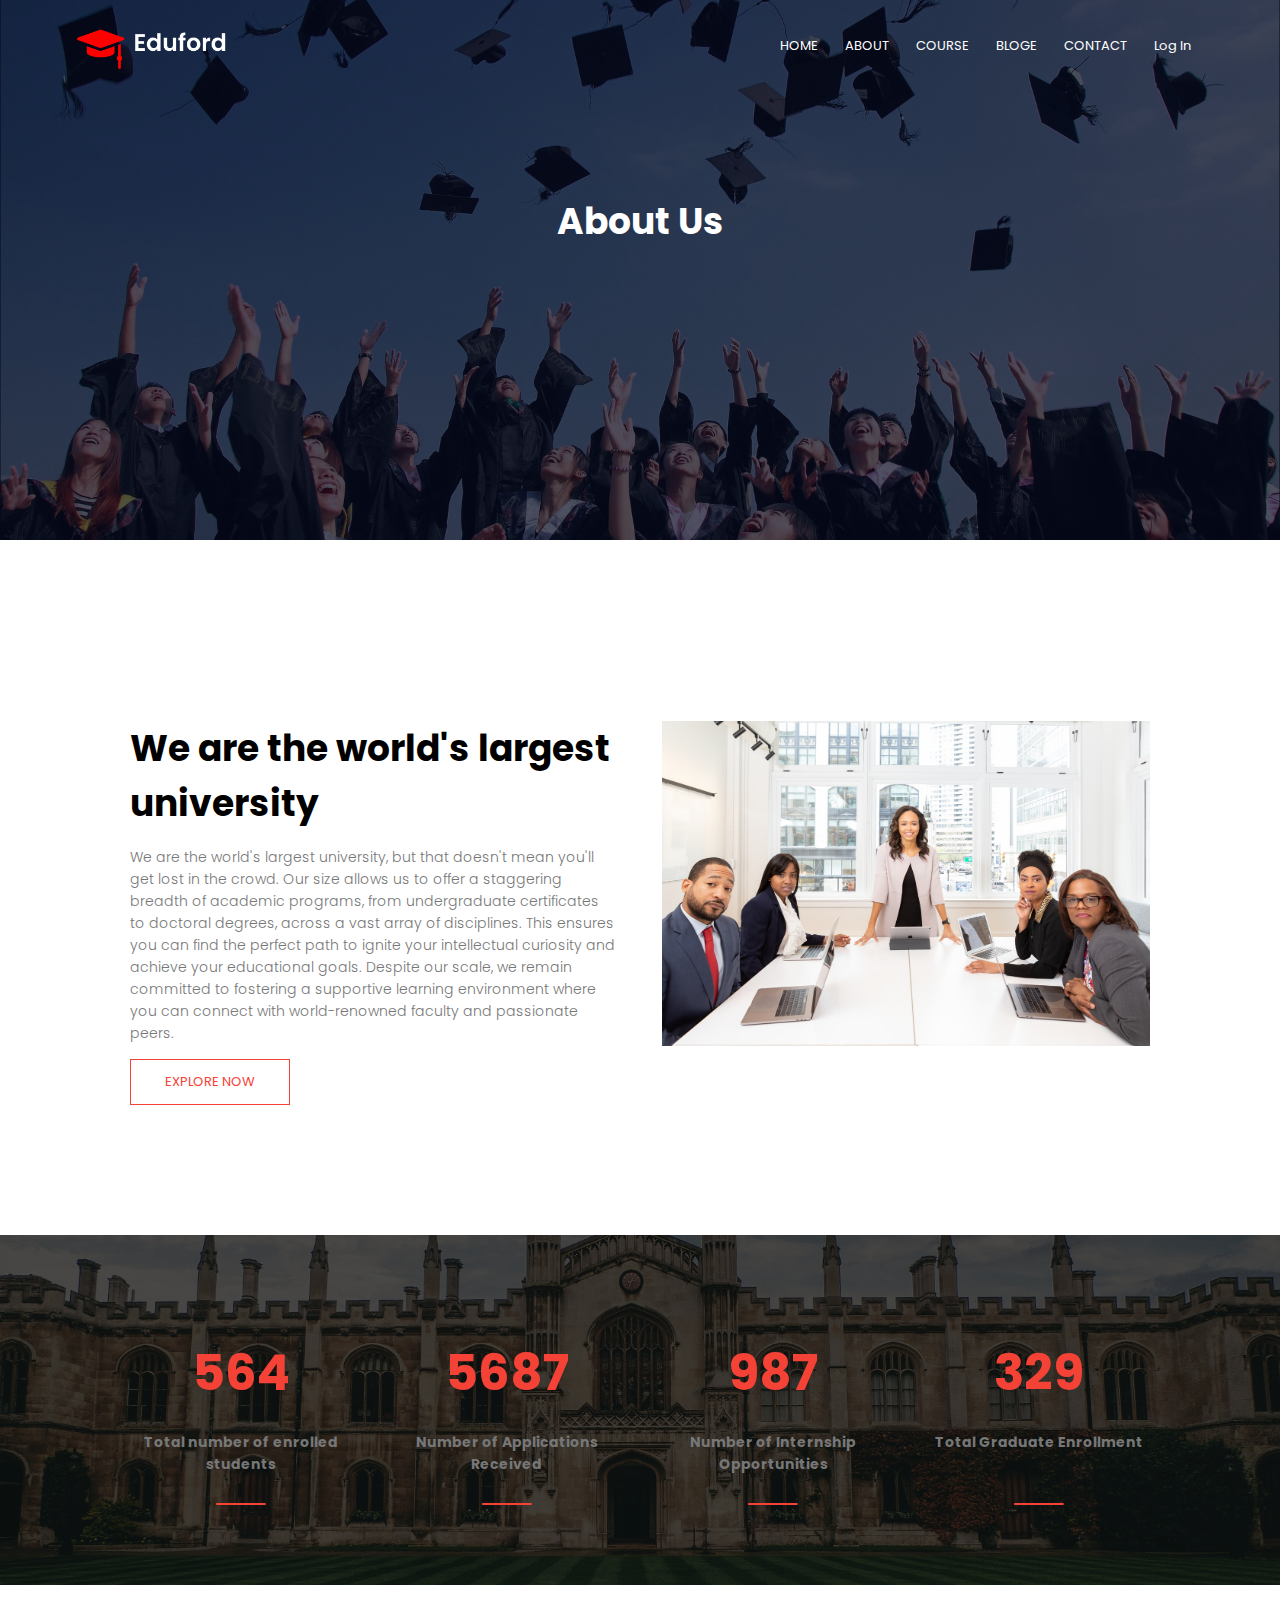
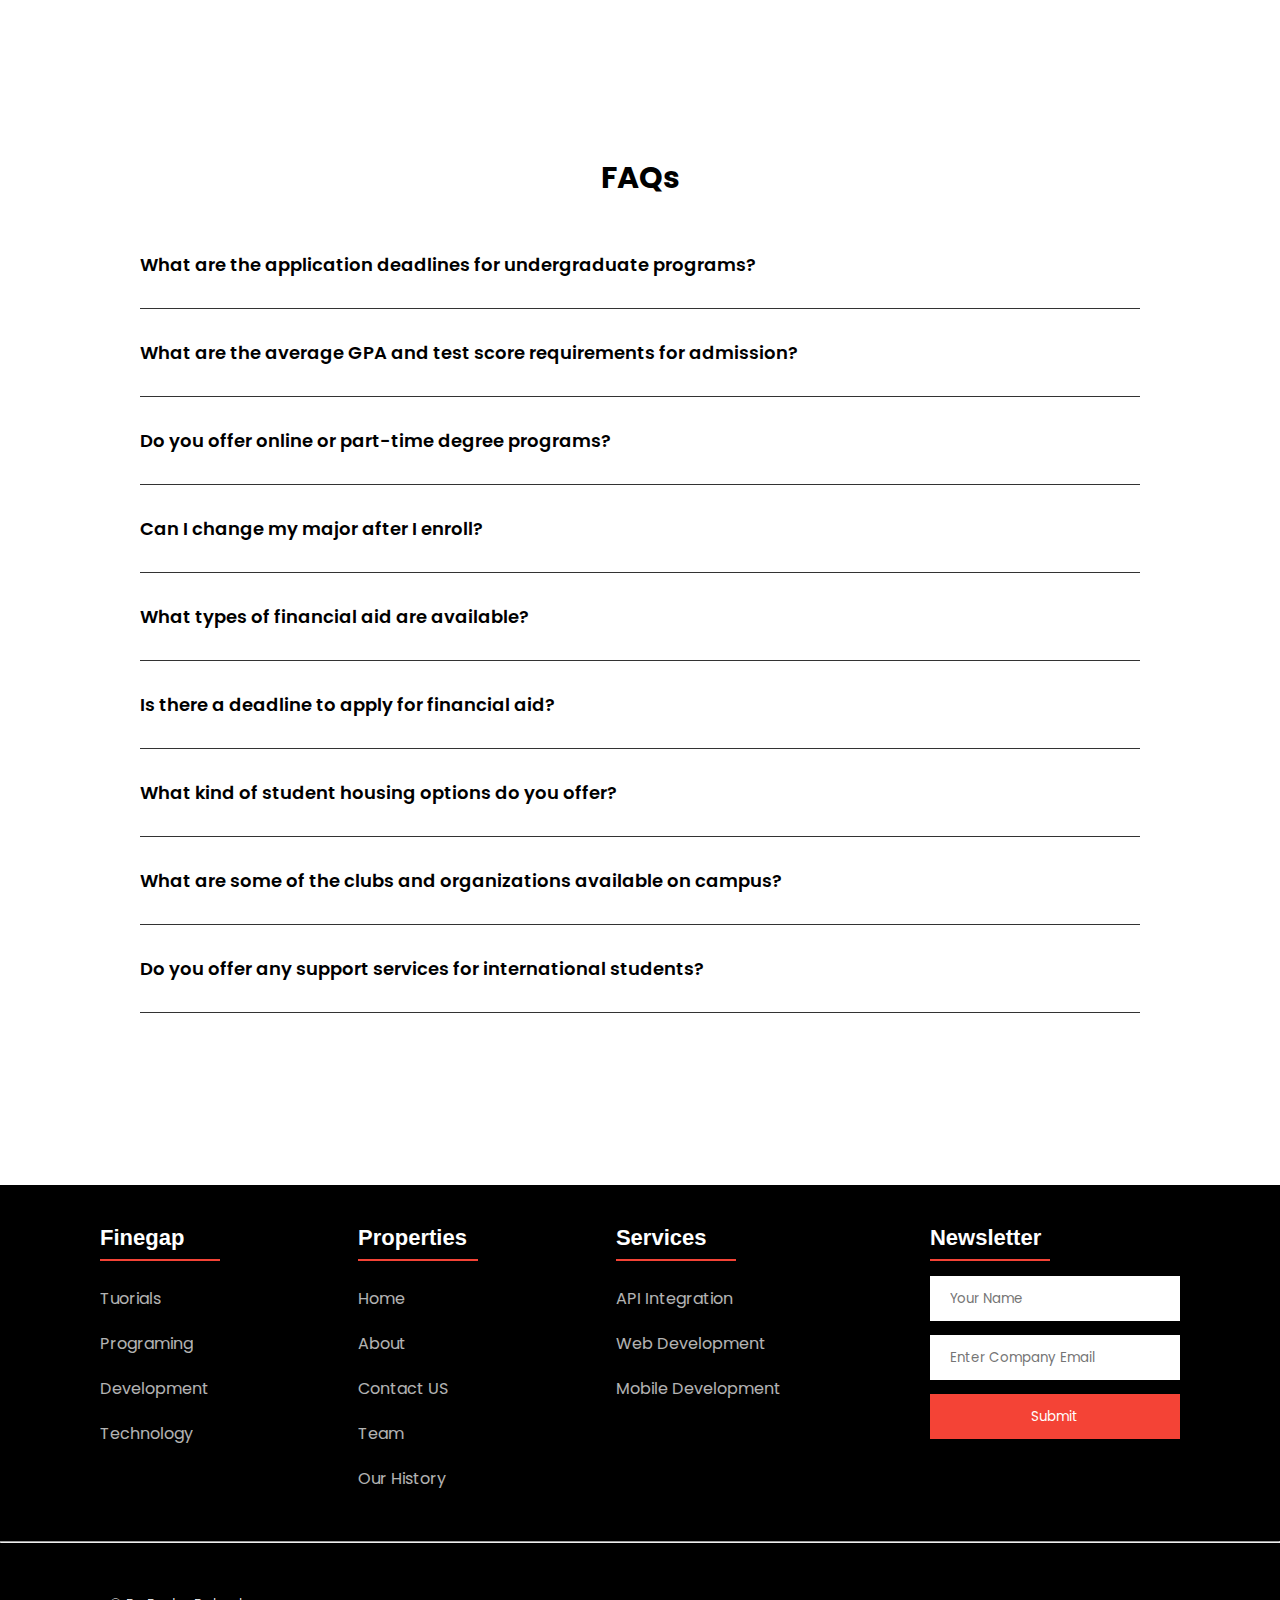
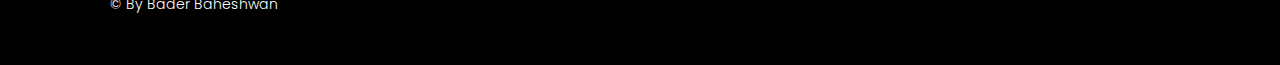
<file: About.html>
<html lang="en">
<head>
    <meta charset="UTF-8">
    <meta name="viewport" content="width=device-width, initial-scale=1.0">
    <title>University website</title>
    <link rel="stylesheet" href="style.css">
    <link rel="stylesheet" href="about.css">
    <link rel="stylesheet" href="footer.css">
    <link rel="preconnect" href="https://fonts.googleapis.com">
<link rel="preconnect" href="https://fonts.gstatic.com" crossorigin>
<link rel="preconnect" href="https://fonts.googleapis.com">
<link rel="preconnect" href="https://fonts.gstatic.com" crossorigin>
<link href="https://fonts.googleapis.com/css2?family=Poppins:wght@100;
200;300;400;600;700&display=swap"rel="stylesheet">
<link rel="stylesheet" href="https://cdnjs.cloudflare.com/ajax/libs/font-awesome/6.5.1/css/all.min.css" integrity="sha512-DTOQO9RWCH3ppGqcWaEA1BIZOC6xxalwEsw9c2QQeAIftl+Vegovlnee1c9QX4TctnWMn13TZye+giMm8e2LwA==" crossorigin="anonymous" referrerpolicy="no-referrer" />

</head>
<body>
    <!--------header---------->
    <section class="About-header">
        <nav>
            <a href="index.html"><img src="eduford_img/logo.png"></a>
            <div class="nav-links">
                
                <ul>
                    <li><a href="index.html">HOME</a></li>
                    <li><a href="About.html">ABOUT</a></li>
                    <li><a href="Course.html">COURSE</a></li>
                    <li><a href="Bloge.html">BLOGE</a></li>
                    <li><a href="contact.html">CONTACT</a></li>
                    <li><a href="login.html">Log In</a></li>

                </ul>

            </div>
        </nav>
        
            <h1>About Us</h1>

    </section>
    <section class="about-us">

        <div class="row">

            <div class="about-col">
                <h1>We are the world's largest university</h1>
                <p>We are the world's largest university, but that doesn't mean you'll get lost in the crowd. Our size allows us to offer a staggering breadth of academic programs, from undergraduate certificates to doctoral degrees, across a vast array of disciplines.  This ensures you can find the perfect path to ignite your intellectual curiosity and achieve your educational goals.  Despite our scale, we remain committed to fostering a supportive learning environment where you can connect with world-renowned faculty and passionate peers.                  </p>
                      <a href="" class="hero-btn red-btn">EXPLORE NOW</a>


            </div>


            <div class="about-col">
                <img src="eduford_img/about.jpg">

            </div>

        </div>

    </section>



    <div class="counter-wrapper">
        <div class="counter">
            <h1 class="count" data-target="1255">0</h1>
            <p>Total number of enrolled students</p>
        </div>
        <div class="counter">
            <h1 class="count" data-target="12168">0</h1>
            <p>Number of Applications Received</p>
        </div>
        <div class="counter">
            <h1 class="count" data-target="2172">0</h1>
            <p>Number of Internship Opportunities</p>
        </div>
        <div class="counter">
            <h1 class="count" data-target="732">0</h1>
            <p>Total Graduate Enrollment</p>
        </div>
        <script src="counter.js"></script>
    </div>



    


    <section class="FAQs">
        <h2 class="title">FAQs</h2>
        <div class="faq">
            <div class="question">
                <h3>What are the application deadlines for undergraduate programs?</h3>
                
      
         </div>
            <div class="answer">
                <p>Our admissions process is holistic, considering factors beyond just GPA and test scores. However, competitive applicants typically have a strong academic record. Specific requirements can be found on the program information pages within the [Admissions website](link to admissions website).</p>
            </div>
        </div>
        

        <div class="faq">
            <div class="question">
                <h3>What are the average GPA and test score requirements for admission?</h3>
                
       


         </div>
            <div class="answer">
                <p>Our admissions process is holistic, considering factors beyond just GPA and test scores. However, competitive applicants typically have a strong academic record. Specific requirements can be found on the program information pages within the [Admissions website](link to admissions website).</p>
            </div>
        </div>




        <div class="faq">
            <div class="question">
                <h3>Do you offer online or part-time degree programs?</h3>     
    

         </div>
            <div class="answer">
                <p>Yes, we offer a variety of online and part-time degree programs to accommodate your learning style and schedule. Explore our program options on the [Academic Programs](link to academic programs) page.</p>
            </div>
        </div>


        <div class="faq">
            <div class="question">
                <h3>Can I change my major after I enroll?</h3>

         </div>
            <div class="answer">
                <p>Lorem ipsum dolor, sit amet consectetur adipisicing elit. Dolor voluptate, cum repellat iure ut itaque quidem accusamus tempore sit harum modi error facilis, sint laboriosam accusantium tenetur dolorum neque repudiandae!</p>
            </div>
        </div>

<div class="faq">
            <div class="question">
                <h3>What types of financial aid are available?</h3>

         </div>
            <div class="answer">
                <p>Lorem ipsum dolor, sit amet consectetur adipisicing elit. Dolor voluptate, cum repellat iure ut itaque quidem accusamus tempore sit harum modi error facilis, sint laboriosam accusantium tenetur dolorum neque repudiandae!</p>
            </div>
        </div>


        <div class="faq">
            <div class="question">
                <h3>Is there a deadline to apply for financial aid?</h3>

         </div>
            <div class="answer">
                <p>Lorem ipsum dolor, sit amet consectetur adipisicing elit. Dolor voluptate, cum repellat iure ut itaque quidem accusamus tempore sit harum modi error facilis, sint laboriosam accusantium tenetur dolorum neque repudiandae!</p>
            </div>
        </div>


        <div class="faq">
            <div class="question">
                <h3>What kind of student housing options do you offer?</h3>

         </div>
            <div class="answer">
                <p>Lorem ipsum dolor, sit amet consectetur adipisicing elit. Dolor voluptate, cum repellat iure ut itaque quidem accusamus tempore sit harum modi error facilis, sint laboriosam accusantium tenetur dolorum neque repudiandae!</p>
            </div>
        </div>


        <div class="faq">
            <div class="question">
                <h3>What are some of the clubs and organizations available on campus?</h3>

         </div>
            <div class="answer">
                <p>Lorem ipsum dolor, sit amet consectetur adipisicing elit. Dolor voluptate, cum repellat iure ut itaque quidem accusamus tempore sit harum modi error facilis, sint laboriosam accusantium tenetur dolorum neque repudiandae!</p>
            </div>
        </div>

        <div class="faq">
            <div class="question">
                <h3>Do you offer any support services for international students?</h3>

         </div>
            <div class="answer">
                <p>Lorem ipsum dolor, sit amet consectetur adipisicing elit. Dolor voluptate, cum repellat iure ut itaque quidem accusamus tempore sit harum modi error facilis, sint laboriosam accusantium tenetur dolorum neque repudiandae!</p>
            </div>
        </div>
   

        <script src="FAQs.js"></script>



            
    </section>

















   
    <!--------footer------------->
    <section class="foother">
        <footer>
            <div class="footer-container">
                <div class="foooter-row">
                    <div class="footer-col">
                        <h4>Finegap</h4>
                        <ul>
                            <li><a href="">Tuorials</a></li>
                            <li><a href="">Programing</a></li>
                            <li><a href="">Development</a></li>
                            <li><a href="">Technology</a></li>
                        </ul>
                    </div>
    
                    <!-- 2nd Column -->
                    <div class="footer-col">
                        <h4>Properties</h4>
                        <ul>
                            <li><a href="">Home</a></li>
                            <li><a href="">About</a></li>
                            <li><a href="">Contact US</a></li>
                            <li><a href="">Team</a></li>
                            <li><a href="">Our History</a></li>
                        </ul>
                    </div>
    
                    <!-- 3rd Column -->
                    <div class="footer-col">
                        <h4>Services</h4>
                        <ul>
                            <li><a href="">API Integration</a></li>
                            <li><a href="">Web Development</a></li>
                            <li><a href="">Mobile Development</a></li>
                            
                        </ul>
                    </div>
    
                    <!-- 3th Column -->
    
                    <div class="footer-col">
                        <h4>Newsletter</h4>
                        <form action="">
                            <input type="text" placeholder="Your Name" class="inputName">
                            <input type="email" placeholder="Enter Company Email" class="inputEmail">
                            <input type="submit" value="Submit" class="inputSubmit">
                        </form>
                    </div>
                </div>
                <hr>
                <div class="foooter-row">
                    <div class="col">
                        <p>&#169; By Bader Baheshwan</p>
                                        </div>
                    <div class="socialIcons">
                        <a href=""><i class="fa-brands fa-facebook"></i></a>
                        <a href=""><i class="fa-brands fa-instagram"></i></a>
                        <a href=""><i class="fa-brands fa-twitter"></i></a>
                        <a href=""><i class="fa-brands fa-youtube"></i></a>
                    </div>
                </div>
            </div>
        </footer>

    </section>

  
    <div>
        <button class="go-top-btn">
            <img src="eduford_img/arrow-up.png" alt="arrow up">
            <script src="scroll-up.js"></script>
          </button>
    </div>
   



</body>
</html>
</file>
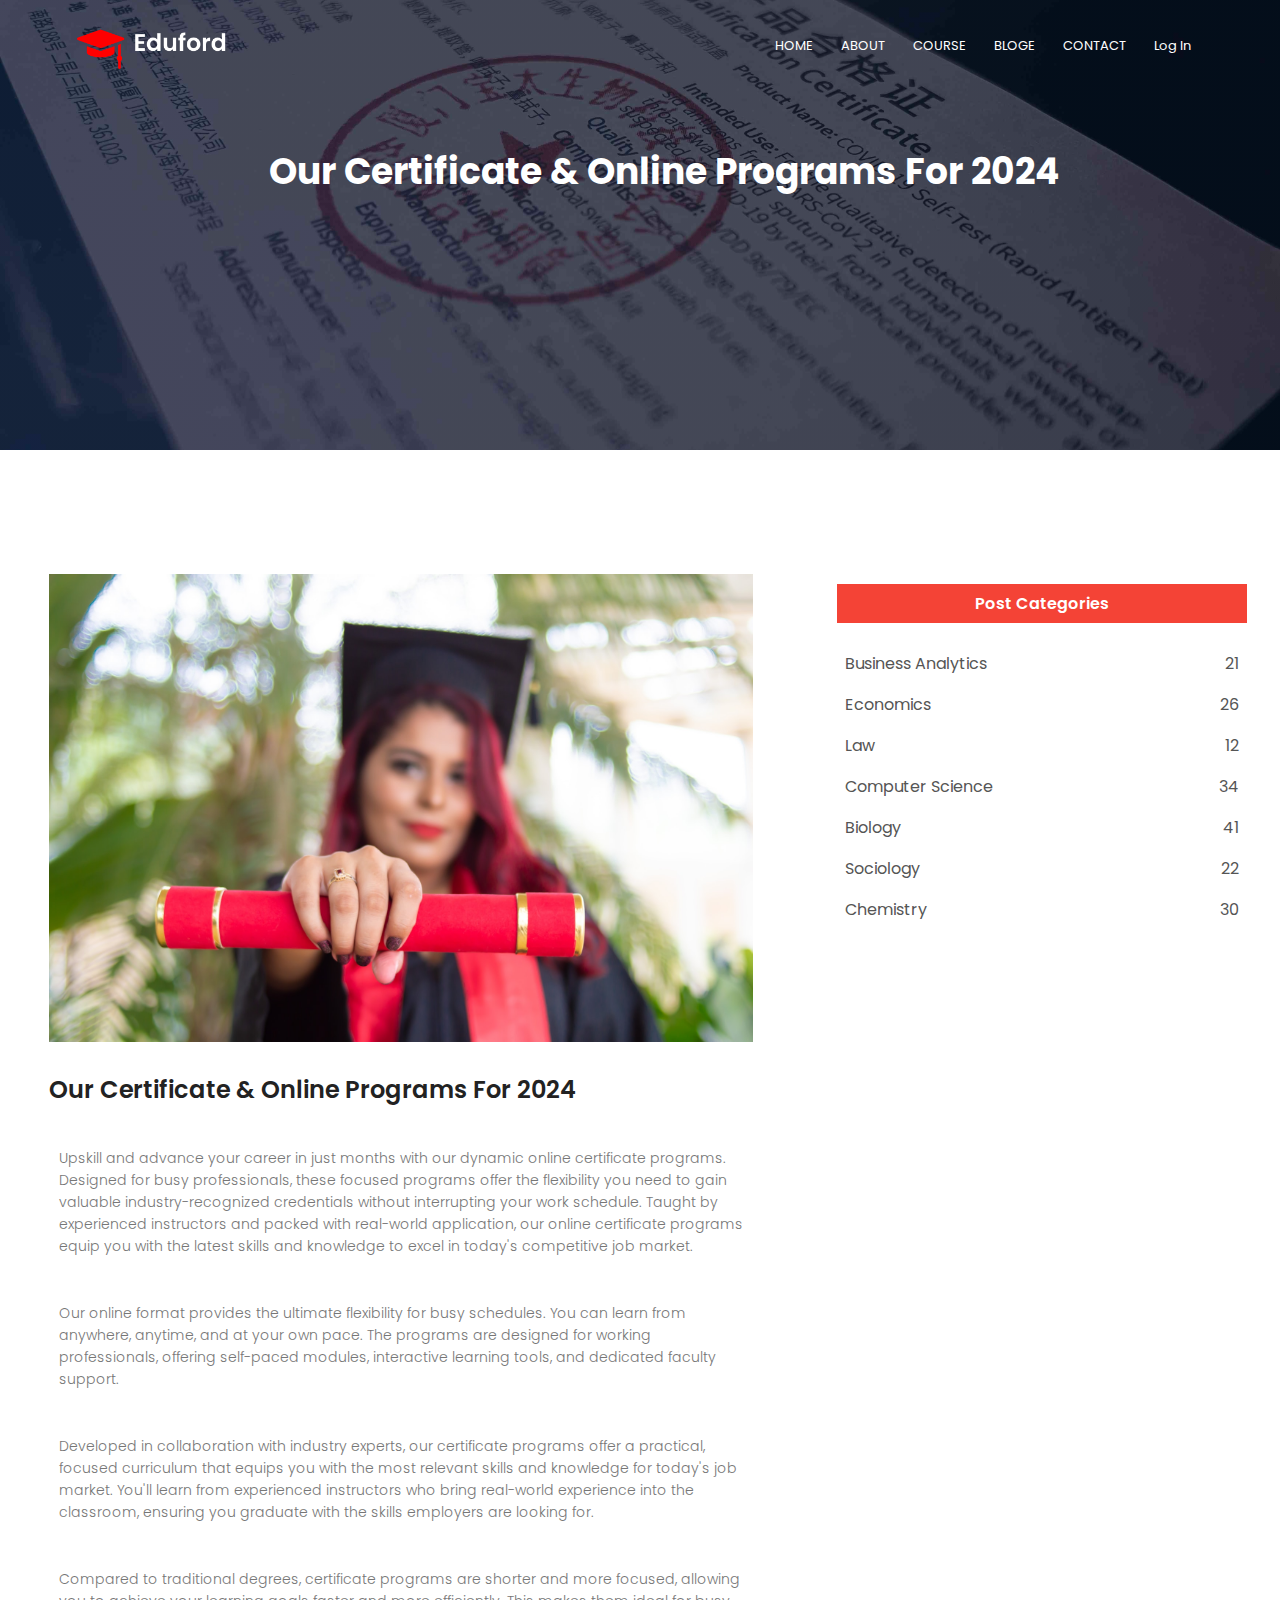
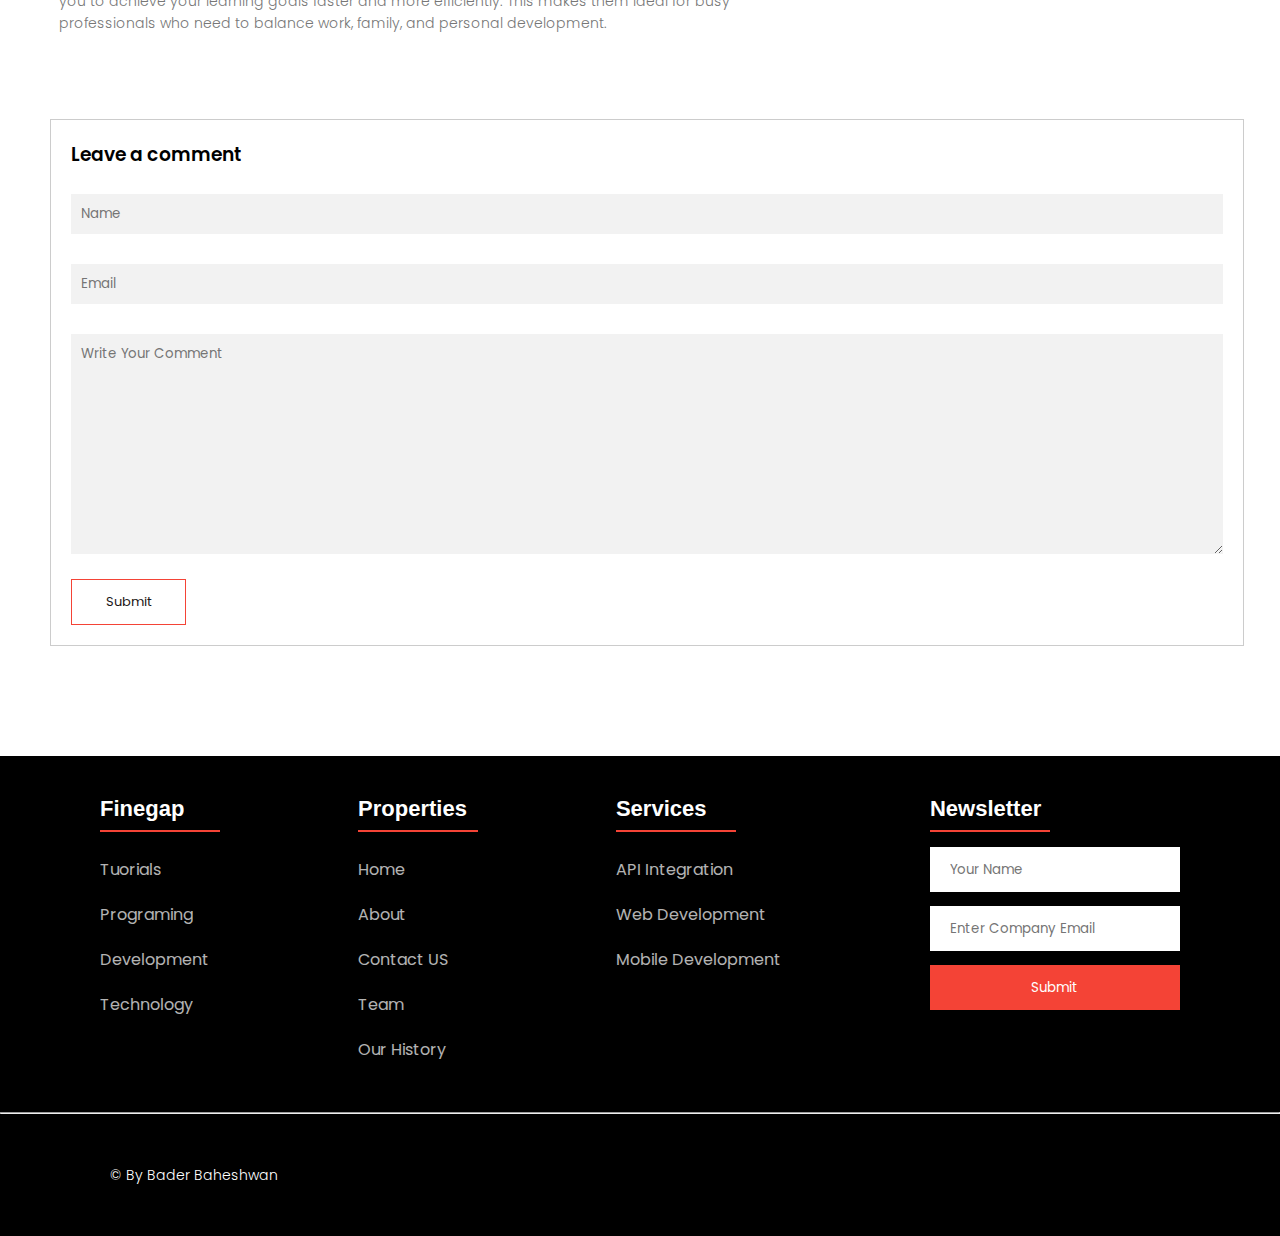
<file: Bloge.html>
<html lang="en">
<head>
    <meta charset="UTF-8">
    <meta name="viewport" content="width=device-width, initial-scale=1.0">
    <title>University website</title>
    <link rel="stylesheet" href="Blog.css">
    <link rel="stylesheet" href="style.css">
    <link rel="stylesheet" href="footer.css">
    <link rel="preconnect" href="https://fonts.googleapis.com">
<link rel="preconnect" href="https://fonts.gstatic.com" crossorigin>
<link rel="preconnect" href="https://fonts.googleapis.com">
<link rel="preconnect" href="https://fonts.gstatic.com" crossorigin>
<link href="https://fonts.googleapis.com/css2?family=Poppins:wght@100;
200;300;400;600;700&display=swap"rel="stylesheet">
<link rel="stylesheet" href="https://cdnjs.cloudflare.com/ajax/libs/font-awesome/6.5.1/css/all.min.css" integrity="sha512-DTOQO9RWCH3ppGqcWaEA1BIZOC6xxalwEsw9c2QQeAIftl+Vegovlnee1c9QX4TctnWMn13TZye+giMm8e2LwA==" crossorigin="anonymous" referrerpolicy="no-referrer" />

</head>
<body>
    <!--------header---------->
    <section class="bloge-header">
        <nav>
            <a href="index.html"><img src="eduford_img/logo.png"></a>
            <div class="nav-links">
                
                <ul>
                    <li><a href="index.html">HOME</a></li>
                    <li><a href="About.html">ABOUT</a></li>
                    <li><a href="Course.html">COURSE</a></li>
                    <li><a href="Bloge.html">BLOGE</a></li>
                    <li><a href="contact.html">CONTACT</a></li>
                    <li><a href="login.html">Log In</a></li>

                    
                </ul>

            </div>
        </nav>
        
            <h1>Our Certificate & Online Programs For 2024</h1>
          
        </section>

        <!--------blog----------->
        <section class="blog-cont">
            <div class="row">

                <div class="blog-left">
                <img src="eduford_img/certificate.jpg">
                <h2>Our Certificate & Online Programs For 2024</h2>
                <p>Upskill and advance your career in just months with our dynamic online certificate programs. Designed for busy professionals, these focused programs offer the flexibility you need to gain valuable industry-recognized credentials without interrupting your work schedule. Taught by experienced instructors and packed with real-world application, our online certificate programs equip you with the latest skills and knowledge to excel in today's competitive job market.</p>
                      <br>
                      <p>Our online format provides the ultimate flexibility for busy schedules. You can learn from anywhere, anytime, and at your own pace.  The programs are designed for working professionals, offering self-paced modules, interactive learning tools, and dedicated faculty support.</p>
                         <br>
                         <p>Developed in collaboration with industry experts, our certificate programs offer a practical, focused curriculum that equips you with the most relevant skills and knowledge for today's job market. You'll learn from experienced instructors who bring real-world experience into the classroom, ensuring you graduate with the skills employers are looking for.</p>
                             <br>
                             <p>Compared to traditional degrees, certificate programs are shorter and more focused, allowing you to achieve your learning goals faster and more efficiently.  This makes them ideal for busy professionals who need to balance work, family, and personal development.

                            
                                </p>
                                 <br>

                </div>


                <div class="blog-right">
                    <h3>Post Categories</h3>
                    <div>
                        <span>Business Analytics</span>
                        <span>21</span>
                    </div>
                    <div>
                        <span>Economics</span>
                        <span>26</span>
                    </div>

                    <div>
                        <span>Law</span>
                        <span>12</span>
                    </div>

                    <div>
                        <span>Computer Science</span>
                        <span>34</span>
                    </div>
                    <div>
                        <span>Biology</span>
                        <span>41</span>
                    </div>
                    <div>
                        <span>Sociology</span>
                        <span>22</span>
                    </div>
                    <div>
                        <span>Chemistry</span>
                        <span>30</span>
                    </div>
                










                

                </div>

            </div>

           
            <div class="comment-box">
                <h3>Leave a comment</h3>
                <form class="comment-form">
                    <input type="text" placeholder="Name" required>
                    <input type="email" placeholder="Email" required>
                    <textarea rows="10" placeholder="Write Your Comment"></textarea>
                    <button class="hero-btn2 red-btn" type="submit">Submit</button>


                </form>
               

                
            </div>
                


        </section>

        <section class="foother">
            <footer>
                <div class="footer-container">
                    <div class="foooter-row">
                        <div class="footer-col">
                            <h4>Finegap</h4>
                            <ul>
                                <li><a href="">Tuorials</a></li>
                                <li><a href="">Programing</a></li>
                                <li><a href="">Development</a></li>
                                <li><a href="">Technology</a></li>
                            </ul>
                        </div>
        
                        <!-- 2nd Column -->
                        <div class="footer-col">
                            <h4>Properties</h4>
                            <ul>
                                <li><a href="">Home</a></li>
                                <li><a href="">About</a></li>
                                <li><a href="">Contact US</a></li>
                                <li><a href="">Team</a></li>
                                <li><a href="">Our History</a></li>
                            </ul>
                        </div>
        
                        <!-- 3rd Column -->
                        <div class="footer-col">
                            <h4>Services</h4>
                            <ul>
                                <li><a href="">API Integration</a></li>
                                <li><a href="">Web Development</a></li>
                                <li><a href="">Mobile Development</a></li>
                                
                            </ul>
                        </div>
        
                        <!-- 3th Column -->
        
                        <div class="footer-col">
                            <h4>Newsletter</h4>
                            <form action="">
                                <input type="text" placeholder="Your Name" class="inputName">
                                <input type="email" placeholder="Enter Company Email" class="inputEmail">
                                <input type="submit" value="Submit" class="inputSubmit">
                            </form>
                        </div>
                    </div>
                    <hr>
                    <div class="foooter-row">
                        <div class="col">
                            <p>&#169; By Bader Baheshwan</p>                        </div>
                        <div class="socialIcons">
                            <a href=""><i class="fa-brands fa-facebook"></i></a>
                            <a href=""><i class="fa-brands fa-instagram"></i></a>
                            <a href=""><i class="fa-brands fa-twitter"></i></a>
                            <a href=""><i class="fa-brands fa-youtube"></i></a>
                        </div>
                    </div>
                </div>
            </footer>
    
        </section>

       
        <div>
            <button class="go-top-btn">
                <img src="eduford_img/arrow-up.png" alt="arrow up">
                <script src="scroll-up.js"></script>
              </button>
        </div>
  
    
</body>
</html>
</file>
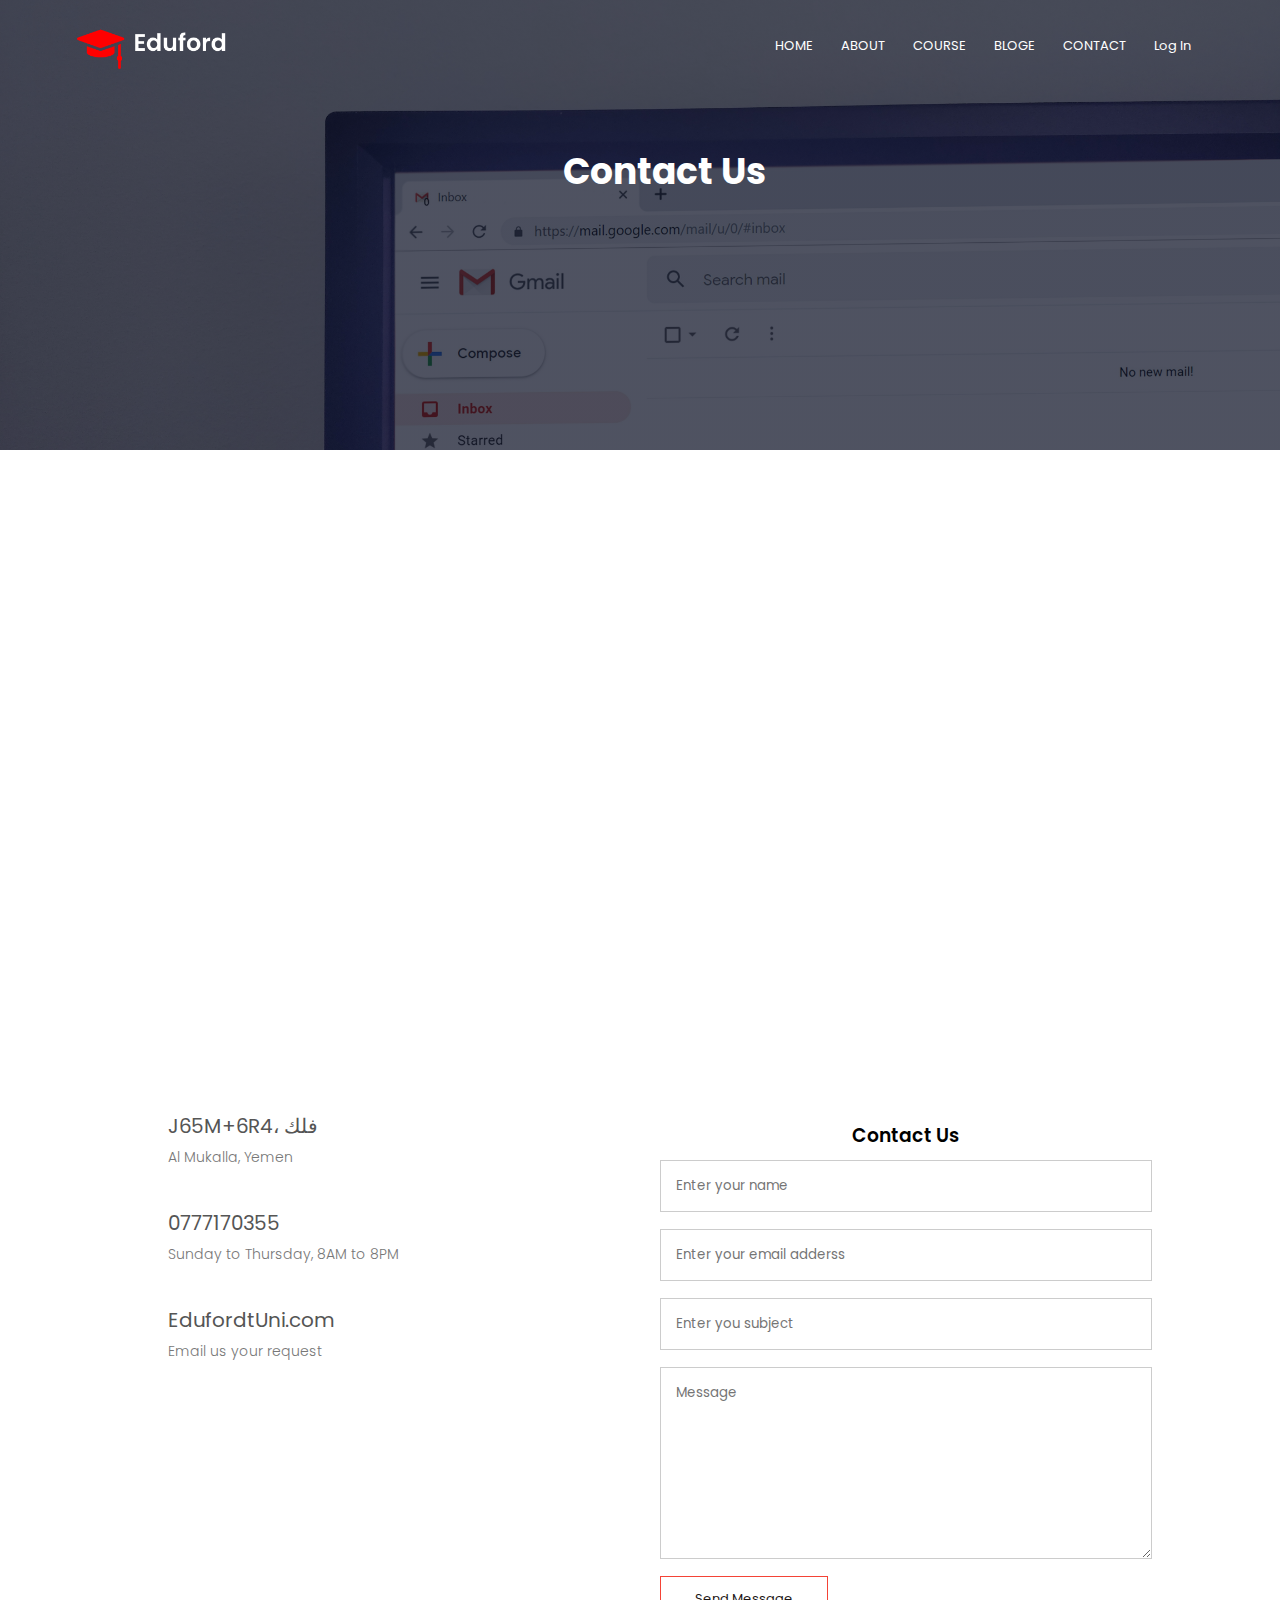
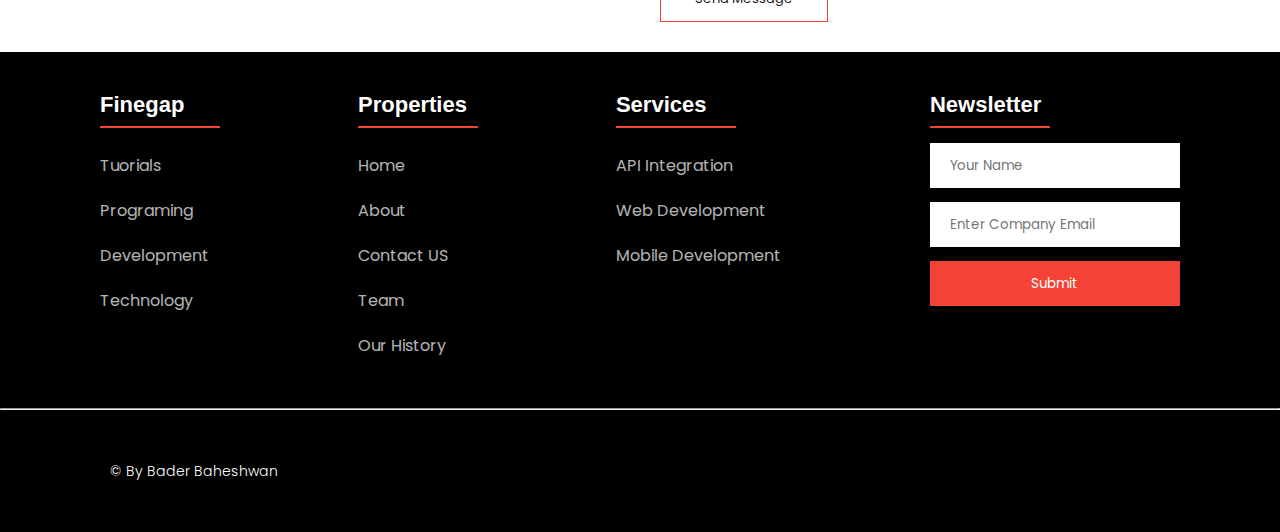
<file: contact.html>
<html lang="en">
<head>
    <meta charset="UTF-8">
    <meta name="viewport" content="width=device-width, initial-scale=1.0">
    <link rel="stylesheet" href="style.css">
    <link rel="stylesheet" href="footer.css">
    <link rel="stylesheet" href="contact.css">
    <link rel="preconnect" href="https://fonts.googleapis.com">
    <link rel="preconnect" href="https://fonts.gstatic.com" crossorigin>
    <link rel="preconnect" href="https://fonts.googleapis.com">
    <link rel="preconnect" href="https://fonts.gstatic.com" crossorigin>
    <link href="https://fonts.googleapis.com/css2?family=Poppins:wght@100;
    200;300;400;600;700&display=swap"rel="stylesheet">
    <link rel="stylesheet" href="https://cdnjs.cloudflare.com/ajax/libs/font-awesome/6.5.1/css/all.min.css" integrity="sha512-DTOQO9RWCH3ppGqcWaEA1BIZOC6xxalwEsw9c2QQeAIftl+Vegovlnee1c9QX4TctnWMn13TZye+giMm8e2LwA==" crossorigin="anonymous" referrerpolicy="no-referrer" />
    
    <title>Document</title>
</head>
<body>
    <section class="contact-header">
        <nav>
            <a href="index.html"><img src="eduford_img/logo.png"></a>
            <div class="nav-links">
                
                <ul>
                    <li><a href="index.html">HOME</a></li>
                    <li><a href="About.html">ABOUT</a></li>
                    <li><a href="Course.html">COURSE</a></li>
                    <li><a href="Bloge.html">BLOGE</a></li>
                    <li><a href="contact.html">CONTACT</a></li>
                    <li><a href="login.html">Log In</a></li>

                </ul>

            </div>
        </nav>
        
            <h1>Contact Us</h1>

    </section>


    <section class="location">

        <iframe src="https://www.google.com/maps/embed?pb=!1m18!1m12!1m3!1d3860.8431317799905!2d49.232010774183735!3d14.608010476897077!2m3!1f0!2f0!3f0!3m2!1i1024!2i768!4f13.1!3m3!1m2!1s0x3de8fa84c3467743%3A0xaf90247c96bcb33e!2sHadhramout%20University!5e0!3m2!1sen!2sde!4v1714694989919!5m2!1sen!2sde" width="600" height="450" style="border:0;" allowfullscreen="" loading="lazy" referrerpolicy="no-referrer-when-downgrade"></iframe>


    </section>


    <section class="contact-us">

        <div class="row">

            <div class="contact-col">

                <div>
                    <i class="fa fa-home" aria-hidden="true"></i>
                    <span>
                        <h5>J65M+6R4، فلك</h5>
                        <p> Al Mukalla, Yemen</p>
                    </span>
                    
                </div>

                <div>
                    <i class="fa fa-phone" aria-hidden="true"></i>
                       <span>
          
                          <h5>0777170355</h5>
                          <p>Sunday to Thursday, 8AM to 8PM</p>
                       </span>

                </div>

                <div>
                    <i class="fa fa-envelope" aria-hidden="true"></i>
                    <span>
       
                       <h5>EdufordtUni.com</h5>
                       <p>Email us your request</p>
                    </span>


                </div>
 
            </div>


          


            <div class="contact-col">
                <h3>Contact Us</h3>
                <form action="">
                    
                    <input type="text" placeholder="Enter your name" required>
                    <input type="email" placeholder="Enter your email adderss" required>
                    <input type="text" placeholder="Enter you subject" required>
                    <textarea  rows="8" placeholder="Message" required></textarea>
                   <button class="hero-btn2 red-btn">Send Message</button>
                   
                </form>
                




            </div>

        </div>














    </section>






















    <!--------footer------------->
    <section class="foother">
        <footer>
            <div class="footer-container">
                <div class="foooter-row">
                    <div class="footer-col">
                        <h4>Finegap</h4>
                        <ul>
                            <li><a href="">Tuorials</a></li>
                            <li><a href="">Programing</a></li>
                            <li><a href="">Development</a></li>
                            <li><a href="">Technology</a></li>
                        </ul>
                    </div>
    
                    <!-- 2nd Column -->
                    <div class="footer-col">
                        <h4>Properties</h4>
                        <ul>
                            <li><a href="">Home</a></li>
                            <li><a href="">About</a></li>
                            <li><a href="">Contact US</a></li>
                            <li><a href="">Team</a></li>
                            <li><a href="">Our History</a></li>
                        </ul>
                    </div>
    
                    <!-- 3rd Column -->
                    <div class="footer-col">
                        <h4>Services</h4>
                        <ul>
                            <li><a href="">API Integration</a></li>
                            <li><a href="">Web Development</a></li>
                            <li><a href="">Mobile Development</a></li>
                            
                        </ul>
                    </div>
    
                    <!-- 3th Column -->
    
                    <div class="footer-col">
                        <h4>Newsletter</h4>
                        <form action="">
                            <input type="text" placeholder="Your Name" class="inputName">
                            <input type="email" placeholder="Enter Company Email" class="inputEmail">
                            <input type="submit" value="Submit" class="inputSubmit">
                        </form>
                    </div>
                </div>
                <hr>
                <div class="foooter-row">
                    <div class="col">
                        <p>&#169; By Bader Baheshwan</p>                        </div>
                    <div class="socialIcons">
                        <a href=""><i class="fa-brands fa-facebook"></i></a>
                        <a href=""><i class="fa-brands fa-instagram"></i></a>
                        <a href=""><i class="fa-brands fa-twitter"></i></a>
                        <a href=""><i class="fa-brands fa-youtube"></i></a>
                    </div>
                </div>
            </div>
        </footer>

    </section>
    <div>
        <button class="go-top-btn">
            <img src="eduford_img/arrow-up.png" alt="arrow up">
            <script src="scroll-up.js"></script>
          </button>
    </div>
    
</body>
</html>
</file>
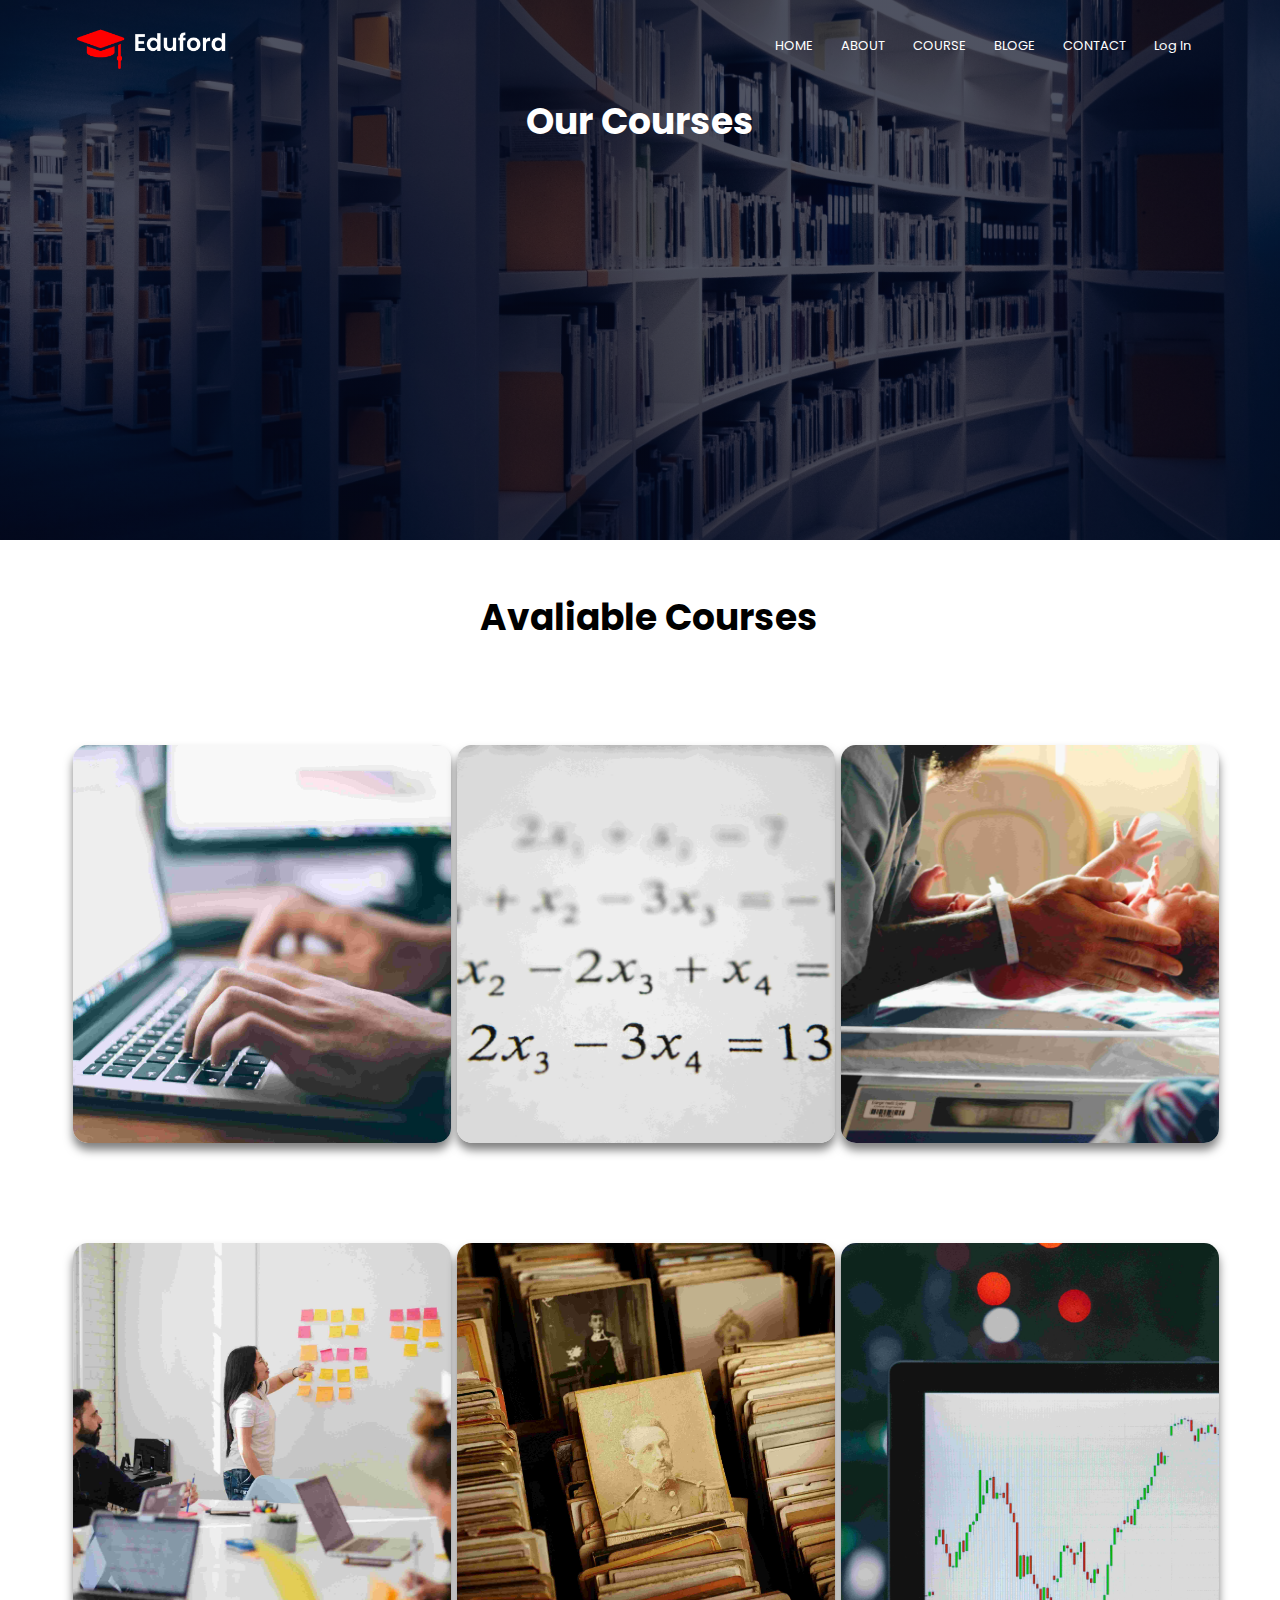
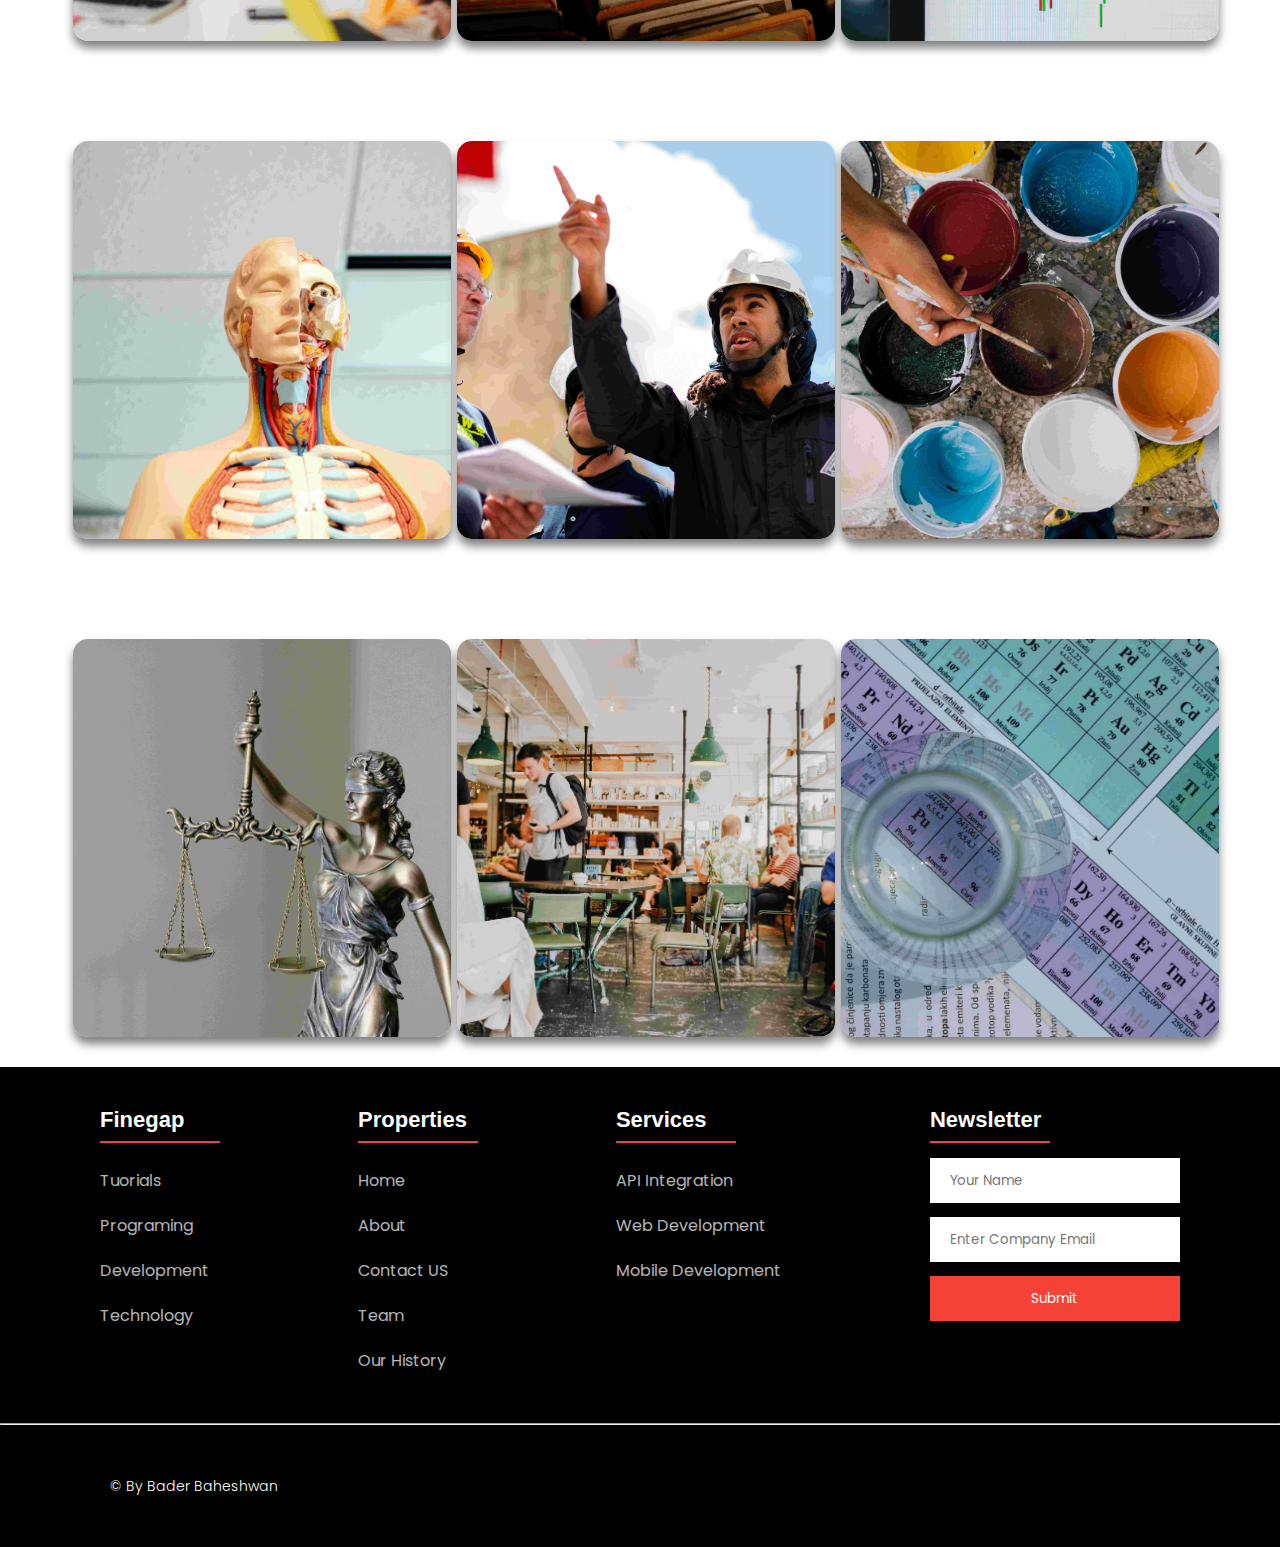
<file: Course.html>
<html lang="en">
<head>
    <meta charset="UTF-8">
    <meta name="viewport" content="width=device-width, initial-scale=1.0">
    <title>University website</title>
    <link rel="stylesheet" href="course.css">
    <link rel="stylesheet" href="style.css">
    <link rel="stylesheet" href="footer.css">
    <link rel="preconnect" href="https://fonts.googleapis.com">
<link rel="preconnect" href="https://fonts.gstatic.com" crossorigin>
<link rel="preconnect" href="https://fonts.googleapis.com">
<link rel="preconnect" href="https://fonts.gstatic.com" crossorigin>
<link href="https://fonts.googleapis.com/css2?family=Poppins:wght@100;
200;300;400;600;700&display=swap"rel="stylesheet">
<link rel="stylesheet" href="https://cdnjs.cloudflare.com/ajax/libs/font-awesome/6.5.1/css/all.min.css" integrity="sha512-DTOQO9RWCH3ppGqcWaEA1BIZOC6xxalwEsw9c2QQeAIftl+Vegovlnee1c9QX4TctnWMn13TZye+giMm8e2LwA==" crossorigin="anonymous" referrerpolicy="no-referrer" />

</head>
<body>
    <!--------header---------->
    


    <section class="couress1-header">
      <nav>
          <a href="index.html"><img src="eduford_img/logo.png"></a>
          <div class="nav-links">
              
              <ul>
                  <li><a href="index.html">HOME</a></li>
                  <li><a href="About.html">ABOUT</a></li>
                  <li><a href="Course.html">COURSE</a></li>
                  <li><a href="Bloge.html">BLOGE</a></li>
                  <li><a href="contact.html">CONTACT</a></li>
                  <li><a href="login.html">Log In</a></li>

              </ul>

          </div>
      </nav>
      
          <h1>Our Courses</h1>


  </section>  
       

  
       
        
            
            <section class="couress1">
                <h1>Avaliable Courses</h1>
                

            <div class="course-wrapper">
                
                <div class="card3"><img src="images3/glenn-carstens-peters-npxXWgQ33ZQ-unsplash.jpg"/>
                  <div class="info">
                    <h1>Computer Since</h1>
                  </div>
                </div>
                <div class="card3"><img src="images3/antoine-dautry-05A-kdOH6Hw-unsplash.jpg"/>
                  <div class="info">
                    <h1>Mathmatics</h1>
                  </div>
                </div>
                <div class="card3"><img src="images3/christian-bowen-I0ItPtIsVEE-unsplash.jpg"/>
                  <div class="info">
                    <h1>Nursing</h1>
                  </div>
                </div>

              </div>      
            </section> 

            
            <section class="couress1">
                <div class="course-wrapper">
                
                    <div class="card3"><img src="images3/jason-goodman-Oalh2MojUuk-unsplash.jpg"/>
                      <div class="info">
                        <h1>Buisness</h1>
                      </div>
                    </div>
                    <div class="card3"><img src="images3/mr-cup-fabien-barral-Fo5dTm6ID1Y-unsplash.jpg"/>
                      <div class="info">
                        <h1>Histiory</h1>
                      </div>
                    </div>
                    <div class="card3"><img src="images3/m-ZzOa5G8hSPI-unsplash.jpg"/>
                      <div class="info">
                        <h1>Economics</h1>
                      </div>
                    </div>
    
                  </div>     
                
            </section>


            <section class="couress1">
                <div class="course-wrapper">
                
                    <div class="card3"><img src="images3/nhia-moua-F4cJtI7HCMw-unsplash.jpg"/>
                      <div class="info">
                        <h1>Biology</h1>
                      </div>
                    </div>
                    <div class="card3"><img src="images3/thisisengineering-vEoMKBdUIzs-unsplash.jpg"/>
                      <div class="info">
                        <h1>Engineering</h1>
                      </div>
                    </div>
                    <div class="card3"><img src="images3/russn_fckr-krV5aS4jDjA-unsplash.jpg"/>
                      <div class="info">
                        <h1>Visual Arts</h1>
                      </div>
                    </div>
    
                  </div>     
                
            </section>


            <section class="couress1">
                <div class="course-wrapper">
                
                    <div class="card3"><img src="images3/tingey-injury-law-firm-yCdPU73kGSc-unsplash.jpg"/>
                      <div class="info">
                        <h1>Law</h1>
                        
                      </div>
                    </div>
                    <div class="card3"><img src="images3/toa-heftiba-6bKpHAun4d8-unsplash.jpg"/>
                      <div class="info">
                        <h1>Sociology</h1>
                      </div>
                    </div>
                    <div class="card3"><img src="images3/vedrana-filipovic-jxqTaXF5WmY-unsplash.jpg"/>
                      <div class="info">
                        <h1>Chemistry</h1>
                      </div>
                    </div>
    
                  </div>     
                
            </section>

          
    
          
            

  
             





           

            
          
   
   
    <!--------footer------------->
    <section class="foother">
      <footer>
          <div class="footer-container">
              <div class="foooter-row">
                  <div class="footer-col">
                      <h4>Finegap</h4>
                      <ul>
                          <li><a href="">Tuorials</a></li>
                          <li><a href="">Programing</a></li>
                          <li><a href="">Development</a></li>
                          <li><a href="">Technology</a></li>
                      </ul>
                  </div>
  
                  <!-- 2nd Column -->
                  <div class="footer-col">
                      <h4>Properties</h4>
                      <ul>
                          <li><a href="">Home</a></li>
                          <li><a href="">About</a></li>
                          <li><a href="">Contact US</a></li>
                          <li><a href="">Team</a></li>
                          <li><a href="">Our History</a></li>
                      </ul>
                  </div>
  
                  <!-- 3rd Column -->
                  <div class="footer-col">
                      <h4>Services</h4>
                      <ul>
                          <li><a href="">API Integration</a></li>
                          <li><a href="">Web Development</a></li>
                          <li><a href="">Mobile Development</a></li>
                          
                      </ul>
                  </div>
  
                  <!-- 3th Column -->
  
                  <div class="footer-col">
                      <h4>Newsletter</h4>
                      <form action="">
                          <input type="text" placeholder="Your Name" class="inputName">
                          <input type="email" placeholder="Enter Company Email" class="inputEmail">
                          <input type="submit" value="Submit" class="inputSubmit">
                      </form>
                  </div>
              </div>
              <hr>
              <div class="foooter-row">
                  <div class="col">
                    <p>&#169; By Bader Baheshwan</p>                      
                  </div>
                  <div class="socialIcons">
                      <a href=""><i class="fa-brands fa-facebook"></i></a>
                      <a href=""><i class="fa-brands fa-instagram"></i></a>
                      <a href=""><i class="fa-brands fa-twitter"></i></a>
                      <a href=""><i class="fa-brands fa-youtube"></i></a>
                  </div>
              </div>
          </div>
      </footer>

  </section>

  
  <div>
    <button class="go-top-btn">
        <img src="eduford_img/arrow-up.png" alt="arrow up">
        <script src="scroll-up.js"></script>
      </button>
</div>


</body>
</html>
</file>
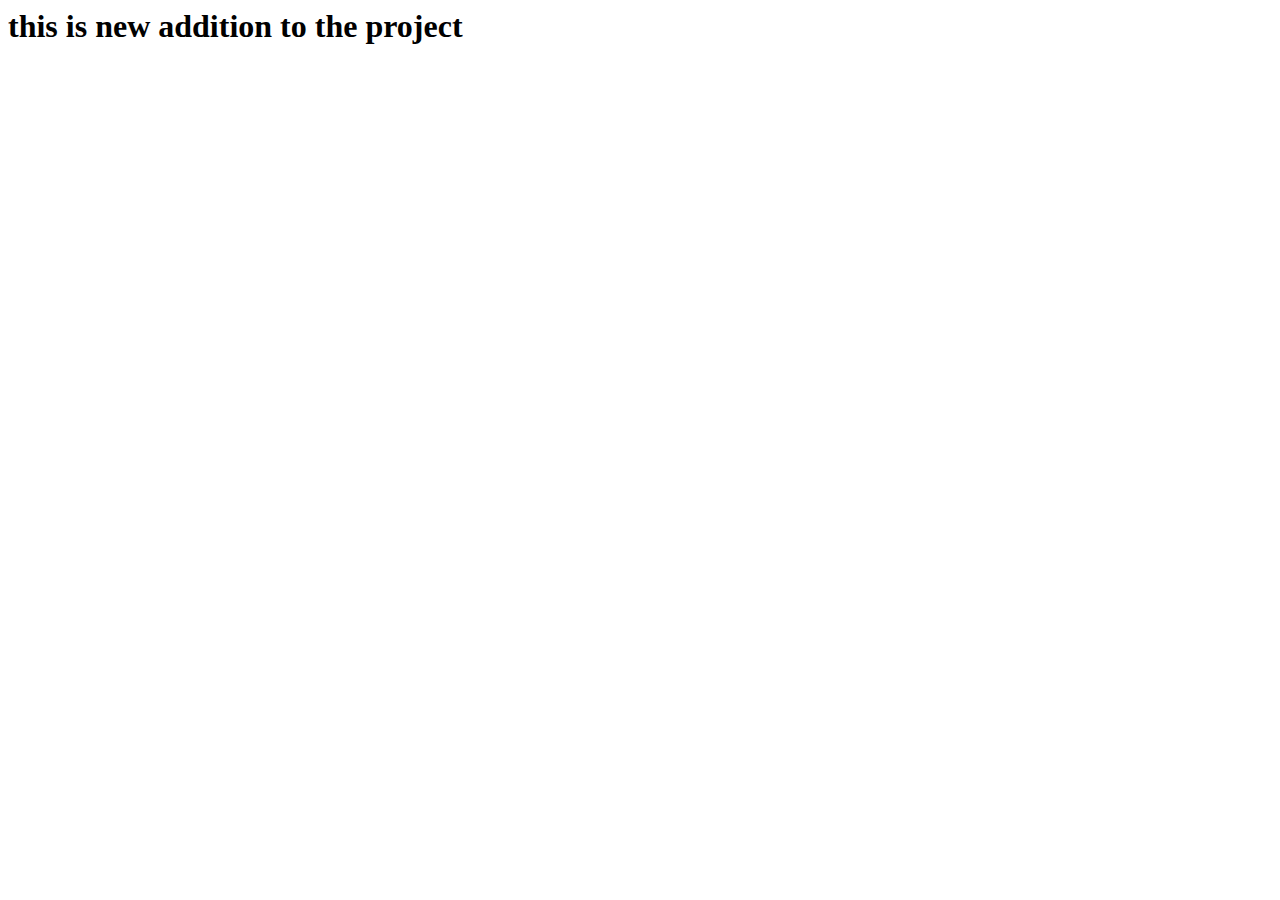
<file: new.html>
<html lang="en">
<head>
    <meta charset="UTF-8">
    <meta name="viewport" content="width=device-width, initial-scale=1.0">
    <title>Document</title>
</head>
<body>
    <h1>this is new addition to the project</h1>
    
</body>
</html>
</file>
<file: style.css>
*{
    padding: 0;
    margin: 0;
    font-family: "Poppins", sans-serif;
}
.header{
    min-height: 100vh;
    width: 100%;
    background-image: linear-gradient(rgba(4,9,30,0.7),rgba(4,9,30,0.7)),url(eduford_img/dom-fou-YRMWVcdyhmI-unsplash.jpg);
    background-position: center;
    background-size: cover;
    position: relative;
}
nav{
    display: flex;
    padding: 2% 6%;
    justify-content: space-between;
    align-items: center;

}
nav img {
    width: 150px;

}
.nav-links{
    flex: 1;
    text-align: right;
}
.nav-links ul li{
    list-style: none;
    display: inline-block;
    padding: 8px 12px;
    position: relative;
}
.nav-links ul li a{
    color: #fff;
    text-decoration: none;
    font-size: 13px;

}
.nav-links ul li::after{
    content:'';
    width: 0%;
    height: 2px;
    background: #f44336;
    display:block;
    margin: auto;
    transition: 0.5s;
}
.nav-links ul li:hover::after{
    width: 100%;

}
.text-box{
    width: 90%;
    color: #fff;
    position: absolute;
    top: 50%;
    left: 50%;
    transform: translate(-50%,-50%);
    text-align: center;
}
.text-box h1{
    font-size: 62px;
}
.text-box p {
    margin: 10px 0 40px;
    font-size: 14px;
    color: #fff;
}
.hero-btn{
    display: inline-block;
    text-decoration: none;
    color: #fff;
    border: 1px solid #fffefd;
    padding: 12px 34px;
    font-size: 13px;
    background: transparent;
    position: relative;
    cursor: pointer;

}
.hero-btn:hover{
    border: 1px solid #f44336;
    background: #f44336;
    transition: 0.8s;
}

nav .fa{
    display: none;
}

/*@media(max-width:700px){
    .text-box h1 {
        font-size: 20px;
    }
    .nav-links ul li {
        display: block;
    }
    .nav-links{
        position: absolute;
        background: #f44336;
        height: 100vh;
        width: 200px;
        top: 0;
        right: -200px;;
        text-align: left;
        z-index: 2;
    }

    nav .fa{
        display: block;
        color: #fff;
        margin: 10px;
        font-size: 22px;
        cursor: pointer;
    }
    .nav-links ul {
        padding: 30px;
    }
}
*/





/*-----------course-------------*/
.course{
    width: 80%;
    text-align: center;
    padding-top: 100px; ;
    margin: auto;

}
h1{
    font-size: 36px;
}
p{
    color: #777;
    font-size: 14px;
    font-weight: 300;
    line-height: 22px;
    padding: 10px;
}
.row{
    margin-top: 5%;
    display:flex ;
    justify-content: space-between;
}
.course-col{
    flex-basis: 31%;
    background: #fff3f3;
    border-radius: 10px;
    margin-bottom: 5%;
    padding: 20px 12px;
    box-sizing: border-box;
    transition:transform 0.3s ease-in-out;
}
h3{
    text-align: center;
    font-weight: 600;
    margin: 10px 0;
}
.course-col:hover{
    box-shadow:  0 0 40px 0 rgba(0,0,0,0.2);
    transform: translateY(-10px);
}

.hidden{
    opacity:0;
    filter: blur(5px);
    transform: translateX(-60%);
    transition: all 1.6s;
}
.show{
    opacity: 1;
    filter: blur(0);
    transform: translateX(0);
}
/*----------campus-----------*/
.campus{
    width: 80%;
    margin: auto;
    text-align: center;
    padding: 50px;


}
.campus-col{
    flex-basis: 32%;
    border-radius: 10px; /*corner will be round */
    margin-bottom: 30px;
    position: relative;
    overflow: hidden;

}
.campus-col img{
    width: 100%;
    display: block;
}
.layer{
    background:transparent;
    width: 100%;
    height: 100%;
    position: absolute;
    top: 0;
    left: 0;
    transition: 0.5s;
}
.layer:hover{
    background:rgba(226,0,0,0.7);
}
.layer h3{
    width: 100%;
    font-weight: 500;
    color: #fff;
    font-size: 26px;
    bottom: 0;
    left: 50%;
    position: absolute;
    transform: translateX(-50%);
    opacity: 0; /* visablity*/
    transition: 0.5s;
}
.layer:hover h3{
    bottom: 49%;
    opacity: 1;

}
/*---------course page-----------*/


/*------------facilities--------------*/
.facilities{
    width: 80%;
    margin: auto;
    text-align: center;
    padding-top: 100px;
}
.facilities-col{
    flex-basis: 31%;
    border-radius: 10px;
    margin-bottom: 5%;
    text-align: left;
    transition: transform 0.3s ease-in-out;
}
.facilities-col:hover{
    transform: translateY(-10px);
}

.facilities-col img{
    width: 100%;
    border-radius:10px ;
}

.facilities-col p{
    padding: 0;
    

}
.facilities-col h3{
    padding-top: 16px;
    padding-bottom: 15px;
    text-align: left;

}

/* ======course page===========*/
.course-header{
    width: 100%;
    height: 50vh;
    background-image: linear-gradient(rgba(4,9,30,0.7),rgba(4,9,30,0.7));
    background-position:center ;
    background-size: cover;
    text-align: center;
    color: #fff;
}
.course-header h1{
    margin-top: 100px;
    
}


/*----------testimonial---------*/
.testimonial{
    width: 80%;
    padding-top: 100px;
    margin: auto;
    text-align: center;
    
      
}
.testimonial-col{
    flex-basis: 44%;
    border-radius: 10px;
    margin-bottom: 5%;
    text-align: left;
    padding: 25px;
    background: #fff3f3;
    cursor: pointer;
    display: flex;
    transition: transform 0.3s ease-in-out;

}
.testimonial-col:hover{
    box-shadow:  0 0 40px 0 rgba(0,0,0,0.2);
    transform: translateY(-10px);}

.testimonial-col img{
    height: 40px;
    margin-left:5px ;
    margin-right:30px ;
    border-radius: 50%;

}
.testimonial-col p{
    padding: 0;
}
.testimonial-col h3{
    text-align: left;
    margin-top: 15px;
}
.testimonial-col .fa{
    color:gold;
}

/*call to action ------*/
.cta{
    margin: 100px auto;
    width: 80%;
    background-image: linear-gradient(rgba(0,0,0,0.7),rgba(0,0,0,0.7)),url(eduford_img/banner2.jpg);
    background-position: center;
    background-size: cover;
    border-radius:10px;
    text-align: center;
    padding: 100px 0;
   
}
.cta h1{
    color: #fff;
    margin-bottom: 100px;
    padding: 0;
}
.footer{
    width: 100%;
    text-align: center;
    padding: 30px 0;
    
}
.footer{
    margin-bottom: 0;
    margin-top: 20px;
    font-weight: 600;
    background-color: #e4b1b1;
}
 .icons{
    color: #f44336;
    margin: 0 13px;
    cursor: pointer;
    padding: 18px 0;
}

/*--------About Page-----------*/




.counter-wrapper{
    background: url(img/success2.jpg);
    background-repeat: no-repeat;
    background-size: cover;
    background-position: center;
    display: grid;
    grid-template-columns: repeat(4, 1fr);
    grid-column-gap: 1.5rem;
    padding: 10rem 9%;
    margin-top: 5rem;
    position: relative;
}
.counter-wrapper::before{
    position: absolute;
    content: '';
    content: 0;
    top: 0;
    left: 0;
    width: 100%;
    height: 100%;
    background: rgba(0,0,0,0.7);
    z-index: 1;
}
.counter{
   text-align: center;   
   color: #ddd;
   z-index: 2;
   position: relative;
}
.counter::before{
    position: absolute;
    content: '';
    bottom: -2rem;
    left: 50%;
    width: 20%;
    height: .2rem;
    background: #4DB7FE;
    border-radius: .5rem;
    -webkit-border-radius: .5rem;
    -moz-border-radius: .5rem;
    -ms-border-radius: .5rem;
    -o-border-radius: .5rem;
    transform: translateX(-50%);
    -webkit-transform: translateX(-50%);
    -moz-transform: translateX(-50%);
    -ms-transform: translateX(-50%);
    -o-transform: translateX(-50%);
}
.counter .count{
    font-size: 5rem;
    margin-bottom: 1rem;    
}
.counter p{
    font-size: 1.4rem;
    font-family: 'Poppins', sans-serif;
    font-weight: 700;
}

/*------blog--------*/


/*---------------contact us*-----------*/


/*-------FAQ--------*/
/*------scroll to top------*/
.go-top-btn {
    position: fixed;
    bottom: 35px;
    right: 25px;
    border-radius: 50%;
    cursor: pointer;
    height: 60px;
    width: 60px;
    background: #f44336;
    border: 3px solid #000000;
    display: none;
    justify-content: center;
    align-items: center;
  }

  .go-top-btn img {
    width: 40px;
    height: 40px;
  }


  /*------------activities----------------------*/
 

  .activities h1{
    padding-top: 36px;
    padding-bottom: 5px;
    text-align: center;

}

  .wrapper {
    width: 100%;
    height: 100vh;
    display: flex;
    align-items: center;
    justify-content: center;
}

.container2 {
    height: 500px;
    display: flex;
    flex-wrap: nowrap;
    justify-content: start;
}

.card {
    width: 80px;
    border-radius: .75rem;
    background-size: cover;
    cursor: pointer;
    overflow: hidden;
    border-radius: 2rem;
    margin: 0 10px;
    display: flex;
    align-items: flex-end;
    transition: .6s cubic-bezier(.28,-0.03,0,.99);
    box-shadow: 0px 10px 30px -5px rgba(0,0,0,0.8);
}

.card > .row {
    color: white;
    display: flex;
    flex-wrap: nowrap;
}

.card > .row > .icon {
    background: #223;
    color: white;
    border-radius: 50%;
    width: 50px;
    display: flex;
    justify-content: center;
    align-items: center;
    margin: 15px;
}

.card > .row > .description {
    display: flex;
    justify-content: center;
    flex-direction: column;
    overflow: hidden;
    height: 80px;
    width: 520px;
    opacity: 0;
    transform: translateY(30px);
    transition-delay: .3s;
    transition: all .3s ease;
}

.description p {
    color: #fff;
    padding-top: 5px;
}

.description h4 {
    text-transform: uppercase;
    color: #fff;
}
.radio {
    display: none;
}

input:checked + label {
    width: 600px;
}

input:checked + label .description {
    opacity: 1 !important;
    transform: translateY(0) !important;
}

.card[for="c1"] {
    background-image: url('activity_images/ashim-d-silva-UjxL9x0nwQ8-unsplash.jpg');
}
.card[for="c2"] {
    background-image: url('activity_images/philippa-rose-tite-ezSo8nZVtOQ-unsplash.jpg');
}
.card[for="c3"] {
    background-image: url('Images/ludo-poire-Vxycili-K0Y-unsplash.jpg');
}
.card[for="c4"] {
    background-image: url('images/edwin-andrade-4V1dC_eoCwg-unsplash.jpg');
}
.card[for="c5"] {
    background-image: url('activity_images/unsplash-c59hEeerAaI-unsplash.jpg');
}
.card[for="c6"] {
    background-image: url('images/becca-tapert-GnY_mW1Q6Xc-unsplash.jpg');
}
.card[for="c7"] {
    background-image: url('activity_images/jeffrey-f-lin-YYQ1ARvhfCo-unsplash.jpg');
}
.card[for="c8"] {
    background-image: url('activity_images/samantha-gades-fIHozNWfcvs-unsplash.jpg');
}
.card[for="c9"] {
    background-image: url('activity_images/kevin-wang-qvUfV3dJi_M-unsplash.jpg');
}









.bbb{
    margin: 0;
    padding: 0;
}



.app-img-wrapper {
  position: sticky;
  display: inline-block;
}

.app-img-link:hover:before {
  opacity: 1;
}

.app-img-link:hover .app-img-text {
  background: rgba(34, 139, 34, 0.7);
  color: black;
}

.app-img {
  display: block;
}

.app-img-text {
  position: absolute;
  bottom: 0%;
  left: 0;
  right: 0;
  color: white;
  font-size: 35px;
  font-weight: 400;
  text-align: center;
  /* fallback color */
  background: rgba(0, 0, 0, 0.7);
  padding: 10px;
  margin: 0;
  transition: background .5s, color .5s;
}

.app-img-link:before {
  position: absolute;
  top: 0;
  left: 0;
  right: 0;
  bottom: 0;
  content: 'Click to view info';
  color: white;
  display: flex;
  justify-content: center;
  align-items: center;
  font-size: 2em;
  background: rgba(0, 0, 0, 0.7);
  transition: opacity .5s;
  opacity: 0;
}



@media (max-width: 768px) {
    /* Adjust footer layout for smaller screens */
    .footer {
      display: flex;
      flex-direction: column;
      align-items: center;
    }
  
    /* Adjust footer columns */
    .footer-col {
      margin-bottom: 20px;
      text-align: center;
    }
  
    /* Remove border between footer columns */
    .foooter-row hr {
      display: none;
    }
  
    /* Adjust social icons */
    .socialIcons {
      justify-content: center;
    }
  
    /* Adjust input fields in newsletter section */
    .inputName,
    .inputEmail,
    .inputSubmit {
      width: 100%;
      margin-bottom: 10px;
    }
  }
</file>
<file: about.css>
*{
    margin: 0;
    padding: 0;
    box-sizing: border-box;
    transition: 0.2s linear;
    -webkit-transition: 0.2s linear;
    -moz-transition: 0.2s linear;
    -ms-transition: 0.2s linear;
    -o-transition: 0.2s linear;
}
html{
    font-size: 62.5%;
    scroll-behavior: smooth;
}
.About-header{
    width: 100%;
    height: 60vh;
    background-image: linear-gradient(rgba(4,9,30,0.7),rgba(4,9,30,0.7)),url(eduford_img/background.jpg);
    background-position:center ;
    background-size: cover;
    text-align: center;
    color: #fff;
}
.About-header h1{
    margin-top: 100px;
    
}

.about-us{
    width: 80%;
    padding-top: 100px;
    padding-bottom: 50px;
    margin: auto;

}
.about-us img{
    width: 100%;
}
.about-col{
    flex-basis: 48%;
    padding: 30px 2px;

}
.about-col h1{
    padding-top: 0;
}
.about-col p{
    padding: 15px 0 15px;
}
.red-btn{
    border: 1px solid #f44336;
    background: transparent;
    color: #f44336;

}
.red-btn:hover{
    color: #fff;
}
/*-----------------FAQs-------*/
.FAQs{
   
    box-sizing: border-box;
    min-height: 100vh;
    width: 100%;
    margin: 0 auto;
    margin-top: 150px;
    margin-bottom: 150px;

    display: flex;
    flex-direction: column;
    align-items: center;

}
.title{
    font-size: 3rem;
    margin: 2rem 0rem;
}
.faq{
    max-width: 1000px;
    margin-top: 2rem;
    padding-bottom: 1rem;
    border-bottom: 1px solid #333;
    cursor: pointer;
}
.question{
    display: flex;
    justify-content: space-between;
    align-items: center;
}
.question h3{
    font-size: 1.8rem;

}
.answer{
    max-height: 1rem;
    overflow: hidden;
    transition: max-height 1s ease ;

}

.answer p{
    padding-top: 1rem;
    line-height: 1.6;
    font-size: 1.4rem;

}
.faq.active .answer{
    max-height: 300px;

}



html{
    font-size: 62.5%;
    scroll-behavior: smooth;
}

body{
    min-height: 100vh;
}

.counter-wrapper{
    background: url(images2/vadim-sherbakov-d6ebY-faOO0-unsplash.jpg);
    background-repeat: no-repeat;
    background-size: cover;
    background-position: center;
    display: grid;
    grid-template-columns: repeat(4, 1fr);
    grid-column-gap: 1.5rem;
    padding: 10rem 9%;
    margin-top: 5rem;
    position: relative;
}
.counter-wrapper::before{
    position: absolute;
    content: '';
    content: 0;
    top: 0;
    left: 0;
    width: 100%;
    height: 100%;
    background: rgba(0,0,0,0.7);
    z-index: 1;
}
.counter{
   text-align: center;   
   color: #f44336;
   z-index: 2;
   position: relative;
}
.counter::before{
    position: absolute;
    content: '';
    bottom: -2rem;
    left: 50%;
    width: 20%;
    height: .2rem;
    background: #f44336;
    border-radius: .5rem;
    -webkit-border-radius: .5rem;
    -moz-border-radius: .5rem;
    -ms-border-radius: .5rem;
    -o-border-radius: .5rem;
    transform: translateX(-50%);
    -webkit-transform: translateX(-50%);
    -moz-transform: translateX(-50%);
    -ms-transform: translateX(-50%);
    -o-transform: translateX(-50%);
}
.counter .count{
    font-size: 5rem;
    margin-bottom: 1rem;    
}
.counter p{
    font-size: 1.4rem;
    font-family: 'Poppins', sans-serif;
    font-weight: 700;
}







@media (max-width: 991px) {
    html{
        font-size: 55%;
    }
}
@media (max-width: 768px) {
   .counter-wrapper{
       grid-template-columns: repeat(2, 1fr);
       grid-row-gap: 8rem;
   }
}
@media (max-width: 450px) {
    html{
        font-size: 50%;
    }
    .counter-wrapper{
        grid-template-columns: 1fr;
    }
}


/* Media query for screens less than 768px wide */
@media (max-width: 768px) {

    /* Adjust header layout for mobile */
    .About-header {
      display: flex;
      flex-direction: column;
      align-items: center;
    }
  
    .About-header nav {
      width: 100%;
      justify-content: space-between;
    }
  
    .About-header nav .nav-links {
      display: none;
    }
  
    /* Increase font size for better readability on mobile */
    h1, h2, h3, h4, h5, h6 {
      font-size: 1.2rem;
    }
  
    /* Adjust image size for mobile layout */
    .about-col img {
      width: 100%;
    }
  
    /* Stack elements on top of each other in FAQs section */
    .FAQs {
      display: flex;
      flex-direction: column;
    }
  
    .faq {
      margin-bottom: 1rem;
    }
  
    /* Footer adjustments for mobile */
    .footer-container {
      flex-direction: column;
      align-items: center;
    }
  
    .footer-col {
      margin-bottom: 1rem;
      width: 100%;
    }
  
    .footer-col ul {
      display: flex;
      flex-wrap: wrap;
      justify-content: space-between;
    }
  
    .footer-col li {
      width: 48%;
      margin-bottom: 0.5rem;
    }
  
    .footer-col h4 {
      margin-bottom: 1rem;
    }
  
    .socialIcons {
      display: flex;
      justify-content: space-between;
    }
  
    .socialIcons a {
      margin: 0 0.5rem;
    }
  }
</file>
<file: footer.css>
footer .footer-container{
    background-color:black;
}

.foooter-row{
    display: flex;
    justify-content: space-between;
    padding: 40px 100px;
}
.footer-col ul{
    list-style: none;
}

.footer-col h4{
    color: white;
    margin-bottom: 25px;
    font-size: 22px;
    position: relative;
    font-family: 'Ubuntu', sans-serif;
}

.footer-col h4::before{
    content: '';
    width: 120px;
    height: 2px;
    position: absolute;
    background-color: #f44336;
    bottom: -10px;
}

.footer-col ul li{
    padding: 10px 0;
}
.footer-col ul li a{
    color: white;
    text-decoration: none;
    font-size: 16px;
    opacity: 0.7;
    transition: 0.5s;
}
.footer-col ul li a:hover{
    opacity: 1;
}
.footer-col input{
    border: none;
    width: 250px;
    height: 45px;
    display: block;
    padding-left: 20px;
    margin: 14px 0;
}

.footer-col .inputSubmit{
    padding: 0px 20px;
    background-color: #f44336;
    border: none;
    color: white;
}
.col p{
    color: white;
}
.foooter-row hr{
    opacity: 0.7;
}

.foooter-row .socialIcons i{
    display: inline-block;
    color: white;
    font-size: 20px;
    margin-right:120px;
    transition: 0.5s;
 
}

.foooter-row .socialIcons i:hover{
    color: #f44336;
}




/* Default styles for all screens */
footer .footer-container {
    background-color: black;
  }
  
  .footer-row {
    display: flex;
    justify-content: space-between;
    padding: 40px 100px;
  }
  
  /* Media queries for smaller screens */
  @media (max-width: 768px) {
    .footer-row {
      flex-direction: column; /* Stack elements vertically on small screens */
      padding: 20px; /* Adjust padding for smaller viewports */
    }
  
    .footer-col {
      margin-bottom: 20px; /* Add space between footer columns */
    }
  
    .footer-col h4::before { /* Adjust underline width for smaller fonts */
      width: 80px;
    }
  
    .footer-col ul li a { /* Increase font size for better readability */
      font-size: 14px;
    }
  
    .footer-col input { /* Adjust width for narrower screens */
      width: 100%;
    }
  
    .footer-col .socialIcons i { /* Reduce spacing between social icons */
      margin-right: 50px;
    }
  }
</file>
<file: Blog.css>
*{
    margin: 0;
    padding: 0;
}

.bloge-header{
    width: 100%;
    height: 50vh;
    background-image: linear-gradient(rgba(4,9,30,0.7),rgba(4,9,30,0.7)),url(eduford_img/phil-shaw-U9zkBMx-QHY-unsplash.jpg);
    background-position:center ;
    background-size: cover;
    text-align: center;
    color: #fff;
  }
  .bloge-header h1{
    margin-top: 50px;
    margin-left: 48px;
  }
  
.blog-cont{
    width: 100%;
    padding: 60px 0;
    margin: auto;

}
.blog-left{
    flex-basis: 55%;

    margin-left: 49px;

}

.blog-left img{
    width: 100%;

}


.blog-left h2{
    color: #222;
    font-weight: 600;
    margin: 30px 0;
}
.blog-left{
    color: #999;
    padding: 0;

}

.blog-right{
    flex-basis: 32%;
    padding-right: 33px;
   
}
.blog-right h3{
    color: #fff;
    background: #f44336;
    font-size: 16px;
    padding: 7px 0;
    margin-bottom: 20px;
    
}
.blog-right div{
    display: flex;
    align-items: center;
    justify-content: space-between;
    color: #555;
    box-sizing: border-box;
    padding: 8px;

}

.comment-box{
    border: 1px solid #ccc;
    margin: 50px 50px;
    padding: 10px 20px;
    width: 90%;
   
    
}
.comment-box h3{
    text-align: left;
}

.comment-form input, .comment-form textarea{
    width: 100%;
    padding: 10px;
    margin: 15px 0;
    background: #f2f2f2;
    box-sizing: border-box;
    border: none;
    outline: none; 

}
.comment-form button{
    margin: 10px 0;
}
.hero-btn2{
    display: inline-block;
    text-decoration: none;
    color: #1d1616;
    border: 1px solid #f44336;
    padding: 12px 34px;
    font-size: 13px;
    background: transparent;
    position: relative;
    cursor: pointer;

}
.hero-btn2:hover{
    border: 1px solid #f44336;
    background: #f44336;
    transition: 0.8s;
}

nav .fa{
    display: none;
}



/* Target screens smaller than 768px */
@media (max-width: 768px) {

    /* Adjust styles for elements here */
    .bloge-header h1 {
      font-size: 1.8rem; /* Adjust heading size */
    }
  
    .blog-cont .row {
      flex-direction: column; /* Stack elements vertically */
    }
  
    .blog-left, .blog-right {
      width: 100%; /* Make sections full width */
      margin-bottom: 2rem; /* Add some space between sections */
    }
  
    .blog-right {
      margin-top: 2rem; /* Add space at top of right section on small screens */
    }
  
    .comment-box {
      margin-top: 3rem; /* Add space after blog content on small screens*/
    }
  
    /* You can add more styles here to target other elements for small screens */
  }
</file>
<file: contact.css>
.contact-header{
    width: 100%;
    height: 50vh;
    background-image: linear-gradient(rgba(4,9,30,0.7),rgba(4,9,30,0.7)),url(eduford_img/krsto-jevtic-g4Ry1F4AZ5Q-unsplash.jpg);
    background-position:center ;
    background-size: cover;
    text-align: center;
    color: #fff;
  }
  .contact-header h1{
    margin-top: 50px;
    margin-left: 50px;
  }
  

.location{
    width: 80%;
    margin: auto;
    padding: 80px 0;
}
 
.location iframe{
    width: 100%;
}

.contact-us{
    width: 80%;
    margin: auto;
}
.contact-col{
    flex-basis: 48%;
    margin-bottom: 30px;

}

.contact-col div{
    display: flex;
    align-items: center;
    margin-bottom: 40px;

}

.contact-col div .fa{
    font-size: 28px;
    color:#f44336 ;
    margin: 10px;
    margin-right: 30px;

}
.contact-col div p{
    padding: 0;

}
.contact-col div h5{
    font-size: 20px;
    margin-bottom: 5px;
    color: #555;
    font-weight: 400;

}

.contact-col input, .contact-col textarea{
    width: 100%;
    padding: 15px;
    margin-bottom: 17px;
    outline: none;
    border: 1px solid #ccc;
}

.hero-btn2{
    display: inline-block;
    text-decoration: none;
    color: #1d1616;
    border: 1px solid #f44336;
    padding: 12px 34px;
    font-size: 13px;
    background: transparent;
    position: relative;
    cursor: pointer;

}
.hero-btn2:hover{
    border: 1px solid #f44336;
    background: #f44336;
    transition: 0.8s;
}

nav .fa{
    display: none;
}



/* Target screens smaller than 768px */
@media screen and (max-width: 768px) {

    /* Adjust navigation link styles */
    .nav-links ul {
      flex-direction: column; /* Stack links vertically */
      align-items: center; /* Center links horizontally */
      margin-top: 1rem; /* Add some margin from top */
    }
  
    /* Adjust contact information layout */
    .contact-col {
      flex-direction: column; /* Stack contact info vertically */
    }
  
    /* Increase font size for better readability */
    h1, h2, h3, h4, h5, p {
      font-size: 1.2rem;
    }
  
    /* Adjust iframe size for better fit */
    .location iframe {
      width: 100%; /* Set width to 100% of viewport */
      height: 250px; /* Adjust height as needed */
    }
  
    /* Other responsive adjustments as needed */
  }
</file>
<file: course.css>
.couress1-header{
  width: 100%;
  height: 60vh;
  background-image: linear-gradient(rgba(4,9,30,0.7),rgba(4,9,30,0.7)),url(Images/martin-adams-_OZCl4XcpRw-unsplash.jpg);
  background-position:center ;
  background-size: cover;
  text-align: center;
  color: #fff;
}
.couress1 h1{
  margin-top: 50px;
  margin-left: 480px;
}
 



  .course-wrapper {
    display: flex;
    width: 90%;
    justify-content: space-around;
    padding-left: 40px;
    margin: 30px;
    margin-top: 100px;
  
  }
  
  .card3 {
    width: 330px;
    height: 350px;
    border-radius: 15px;
    padding: 1.5rem;
    background: white;
    position: relative;
    display: flex;
    align-items: flex-end;
    transition: 0.4s ease-out;
    box-shadow: 0px 7px 10px rgba(0, 0, 0, 0.5);
  }
  .card3:hover {
    transform: translateY(20px);
  }
  .card3:hover:before {
    opacity: 1;
  }
  .card3:hover .info {
    opacity: 1;
    transform: translateY(0px);
  }
  .card3:before {
    content: "";
    position: absolute;
    top: 0;
    left: 0;
    display: block;
    width: 100%;
    height: 100%;
    border-radius: 15px;
    background: rgba(0, 0, 0, 0.6);
    z-index: 2;
    transition: 0.5s;
    opacity: 0;
  }
  .card3 img {
    width: 100%;
    height: 100%;
    -o-object-fit: cover;
       object-fit: cover;
    position: absolute;
    top: 0;
    left: 0;
    border-radius: 15px;
  }
  .card3 .info {
    position: relative;
    z-index: 3;
    color: white;
    opacity: 0;
    transform: translateY(30px);
    transition: 0.5s;
  }
  .card3 .info h1 {
    margin: 0px;
  }
 
  .card3 .info button {
    padding: 0.6rem;
    outline: none;
    border: none;
    border-radius: 3px;
    background: white;
    color: black;
    font-weight: bold;
    cursor: pointer;
    transition: 0.4s ease;
  }
  .card3 .info button:hover {
    background: dodgerblue;
    color: white;
  }


  .image-slider h1{
    padding: 22px 550px;

  }

#slider{
  overflow: hidden;
}
#slider figure{
  position: relative;
  width: 500%;
  margin: 0;
  left: 0;
  animation: 20s slider infinite;
  

}
#slider figure img {
  width: 20%;
  float: left;
}
@keyframes slider {
  0%{
    left: 0;
  }
  20%{
    left: 0;

  }
  25%{
    left: -100%;
  }
  45%{
    left:-100%;
  }
  50%{ left: -200%;

  }
  70%{
    left: -200%;
  }
  75%{
    left: -300%;

  }
  95%{
    left: -300%;
  }
  100%{
    left: -400%;
  }
 
  

  
}



/* Target screens smaller than 768px */
@media screen and (max-width: 768px) {

  /* Adjust header elements for smaller screens */
  .couress1-header {
    text-align: center;  /* Center the content */
  }

  .couress1-header h1 {
    font-size: 2rem;  /* Increase font size for headings */
  }

  /* Adjust course card layout for smaller screens */
  .course-wrapper {
    display: flex;
    flex-wrap: wrap;
    justify-content: center;
  }

  .card3 {
    margin: 10px;  /* Add some space between cards */
    width: 45%;  /* Reduce card width for smaller screens */
  }

  /* Other styles for smaller screens can be added here */
}
</file>
